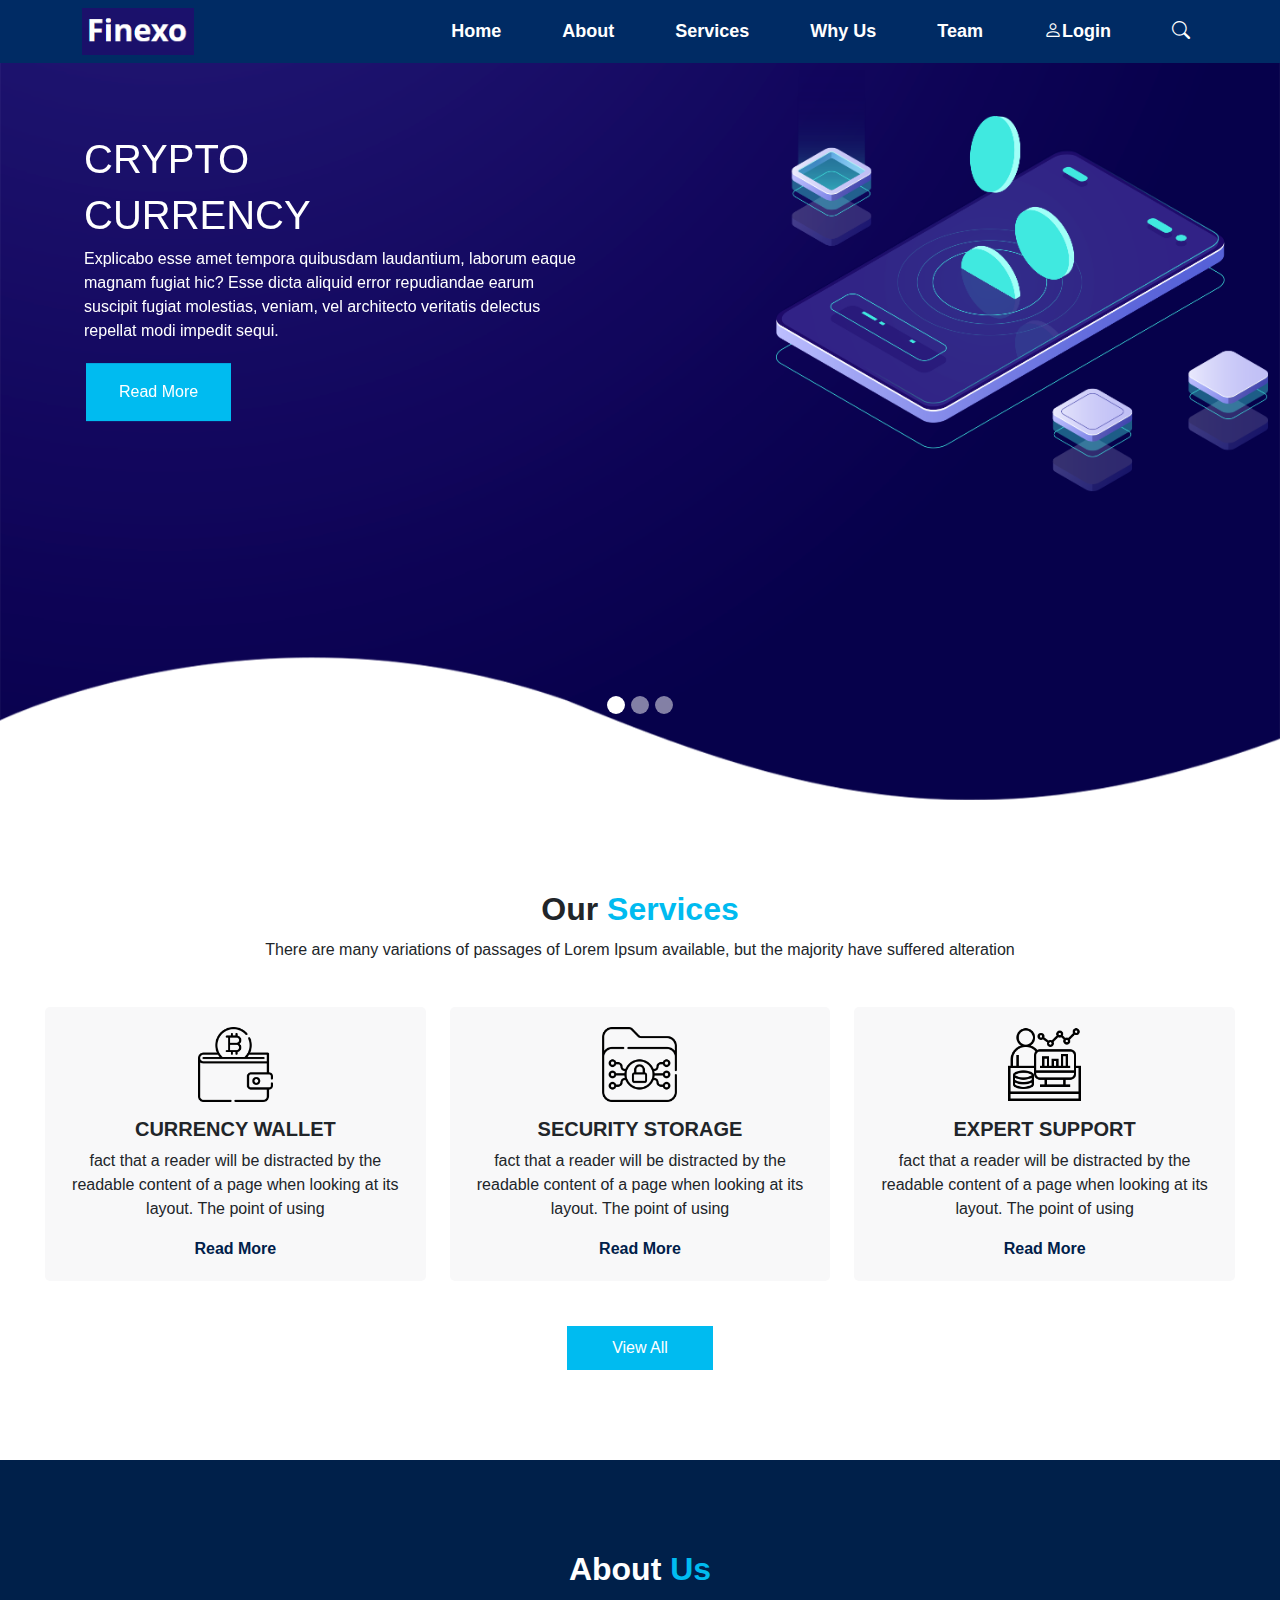
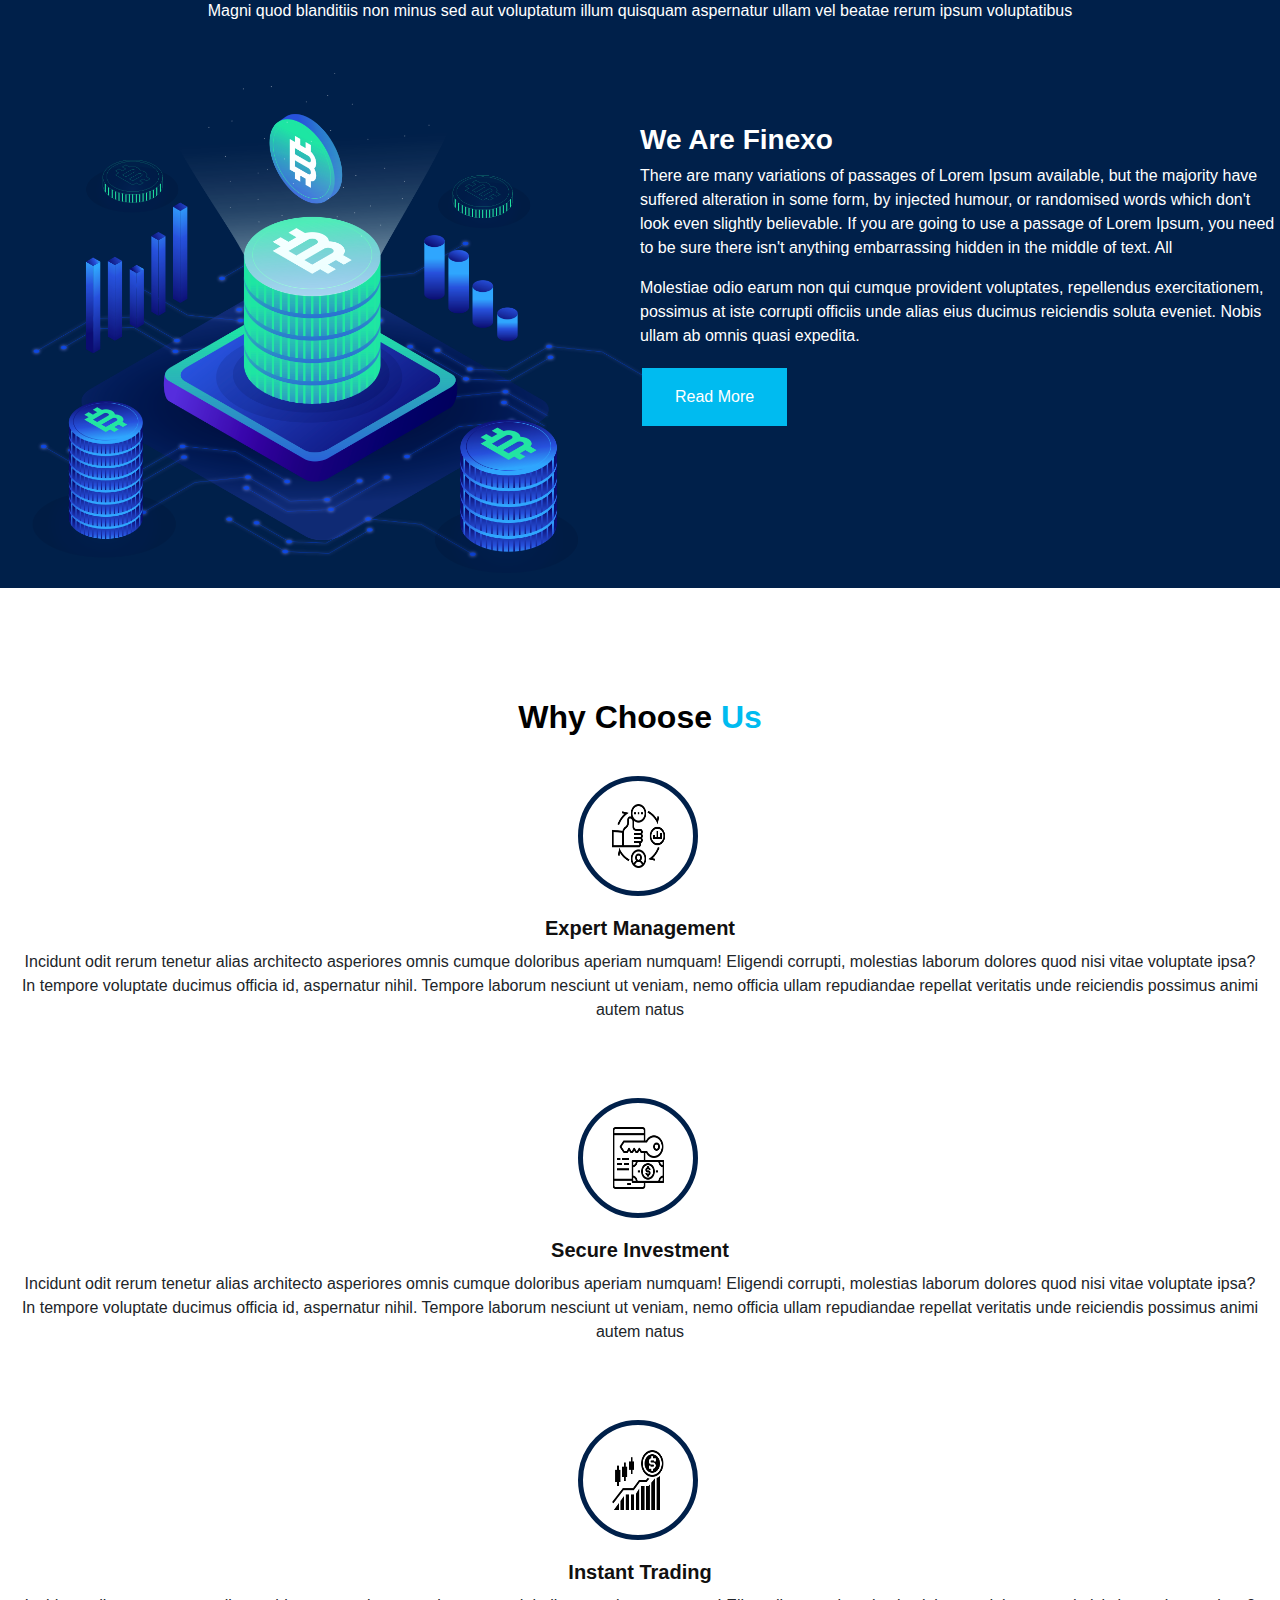
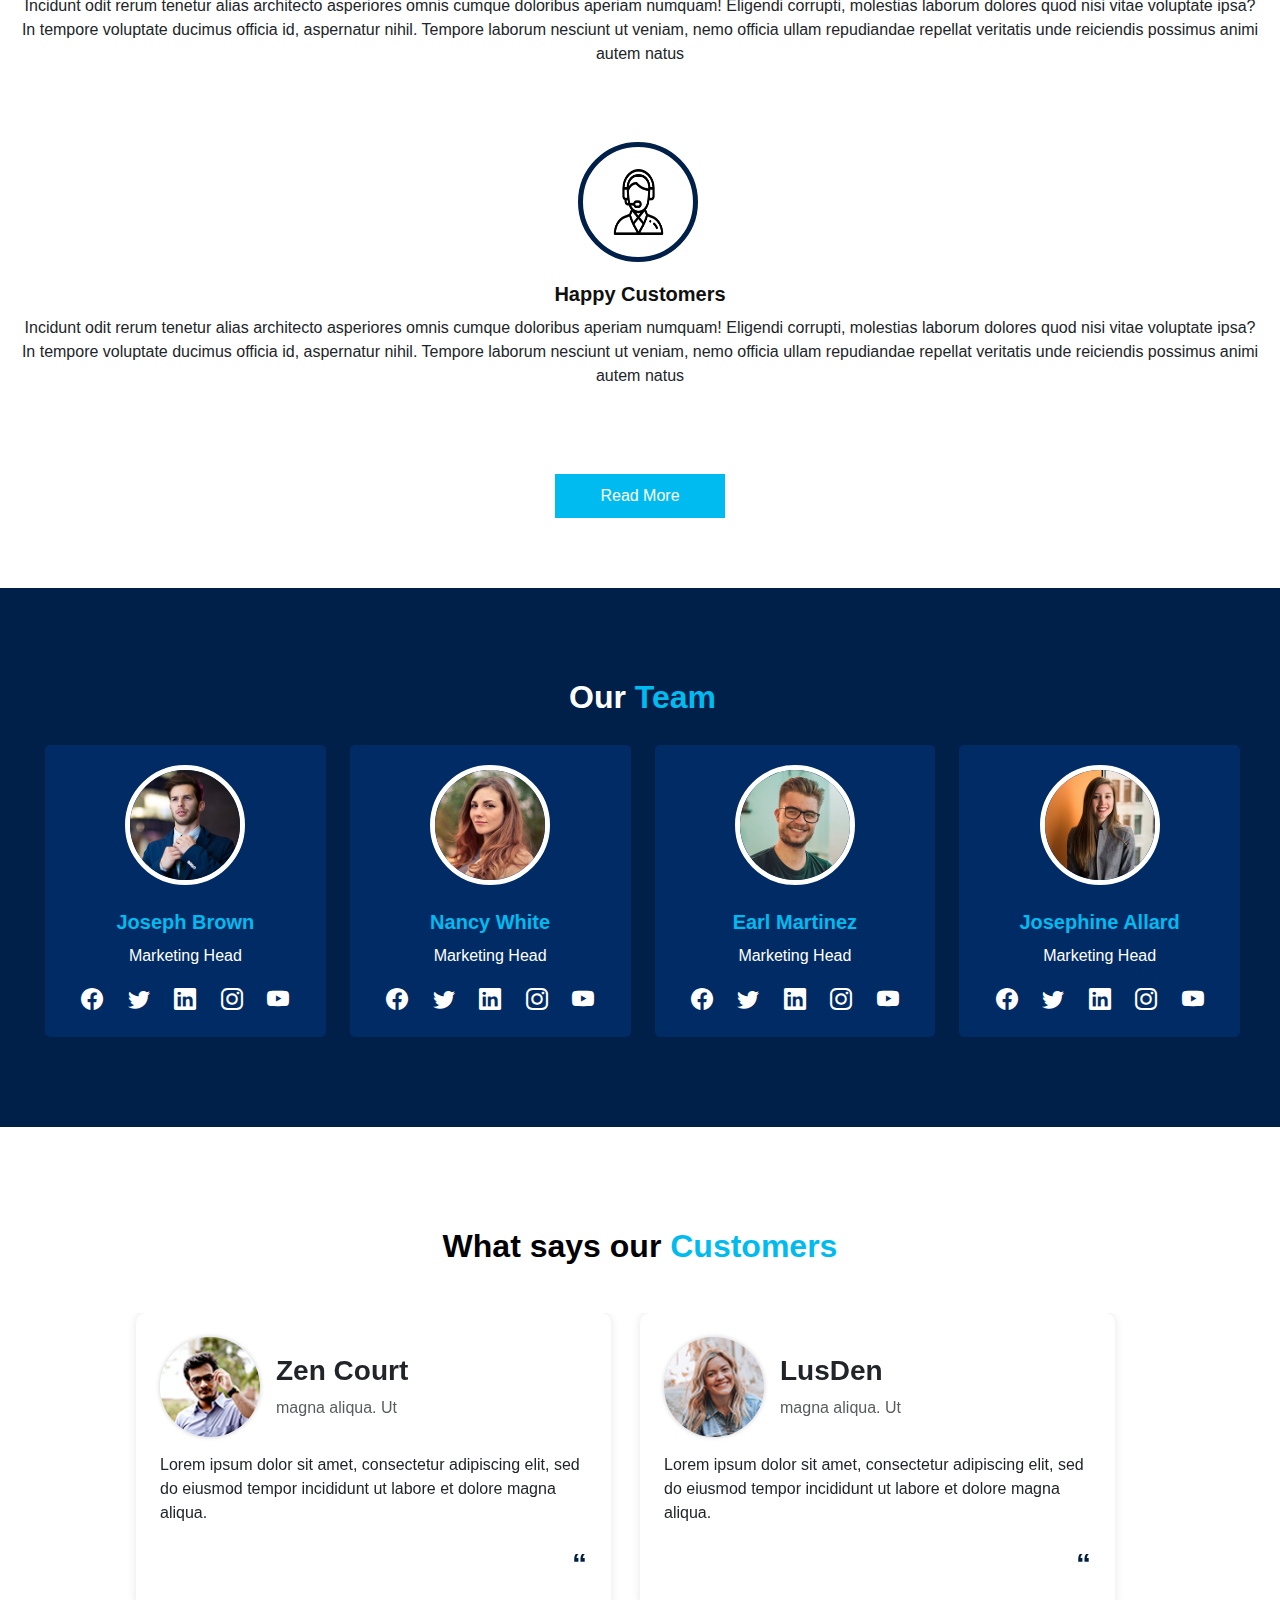
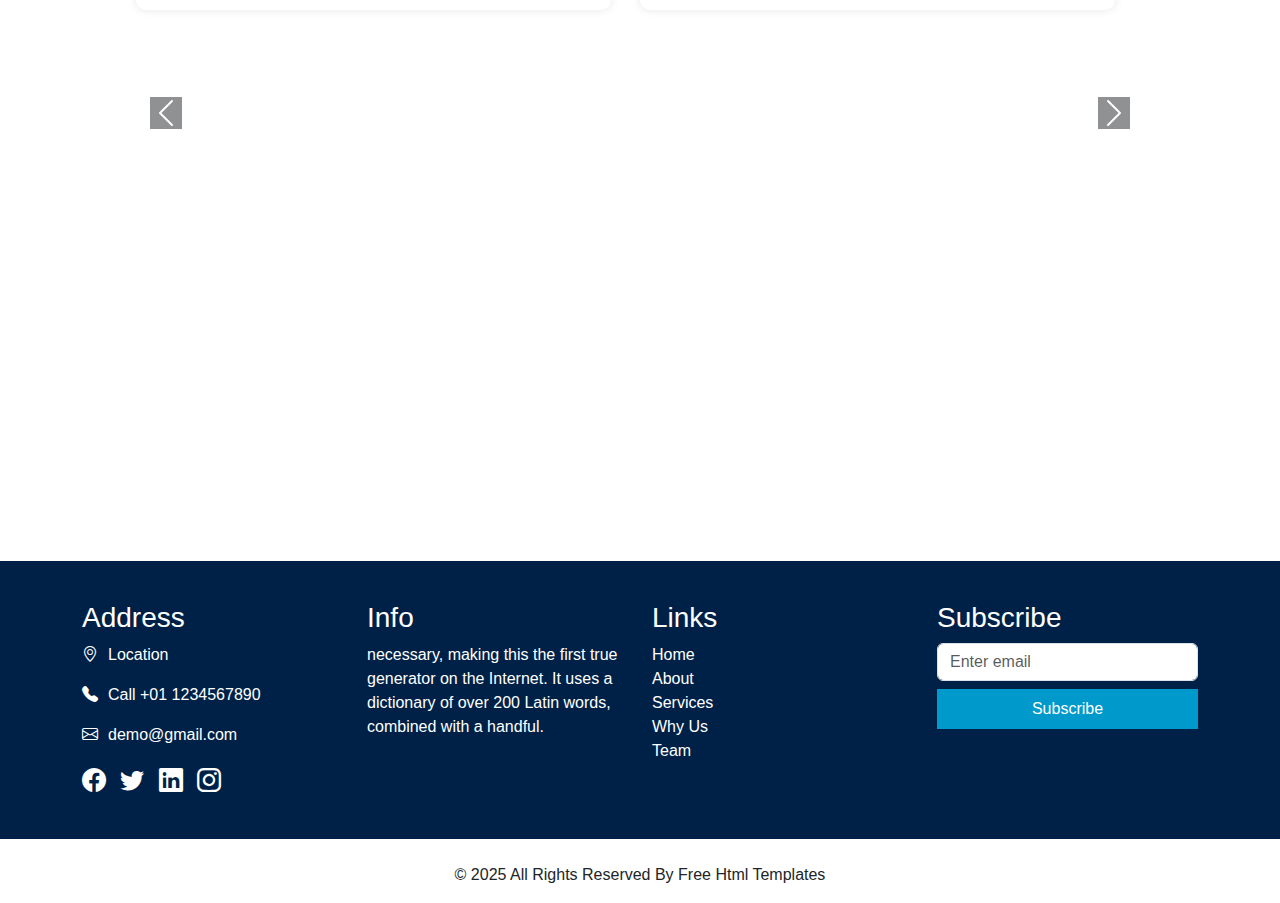
<file: index.html>
<!DOCTYPE html>
<html lang="en">

<head>
    <meta charset="UTF-8">
    <meta name="viewport" content="width=device-width, initial-scale=1.0">
    <title>Home</title>
    <link href="https://cdn.jsdelivr.net/npm/bootstrap@5.3.0-alpha1/dist/css/bootstrap.min.css" rel="stylesheet">
    <link href="https://cdn.jsdelivr.net/npm/bootstrap-icons@1.10.5/font/bootstrap-icons.css" rel="stylesheet">
    <link rel="stylesheet" href="style.css">
</head>

<body>
    <div class="header">
        <nav class="navbar navbar-expand-lg fixed-top" style="background-color:#002b64 ;">
            <div class="container">
                <img src="/image/logo1.png" alt="logo-img">
                <button class="navbar-toggler" type="button" data-bs-toggle="collapse" data-bs-target="#navbarNav">
                    <span class="navbar-toggler-icon"></span>
                </button>
                <div class="collapse navbar-collapse justify-content-end" id="navbarNav">
                    <ul class="navbar-nav">
                        <li class="nav-item"><a class="nav-link" href="/index.html">Home</a></li>
                        <li class="nav-item"><a class="nav-link" href="/about.html">About</a></li>
                        <li class="nav-item"><a class="nav-link" href="/service.html">Services</a></li>
                        <li class="nav-item"><a class="nav-link" href="why.html">Why Us</a></li>
                        <li class="nav-item"><a class="nav-link" href="team.html">Team</a></li>
                        <li class="nav-item"><a class="nav-link" href="login.html"><i class="bi bi-person"></i>Login</a>
                        </li>
                        <li class="nav-item"><a class="nav-link" href="search.html" onclick="openSearch()"><i
                                    class="bi bi-search"></i></a></li>
                    </ul>
                </div>
            </div>
        </nav>

        <div id="backgroundCarousel" class="carousel slide" data-bs-ride="carousel">
            <div class="carousel-inner">
                <div class="carousel-item active slide1">
                    <div class="carousel-content">
                        <div class="text-content">
                            <h1>CRYPTO</h1>
                            <h1>CURRENCY</h1>
                            <p>Explicabo esse amet tempora quibusdam laudantium, laborum eaque magnam fugiat hic? Esse
                                dicta aliquid error repudiandae earum suscipit fugiat molestias, veniam, vel architecto
                                veritatis delectus repellat modi impedit sequi.</p>
                            <button class="btn">Read More</button>
                        </div>
                        <div class="image-content">
                            <img src="/image/slider-img.png" alt="Foreground Image">
                        </div>
                    </div>
                </div>
                <div class="carousel-item slide2">
                    <div class="carousel-content">
                        <div class="text-content">
                            <h1>CRYPTO</h1>
                            <h1>CURRENCY</h1>
                            <p>Explicabo esse amet tempora quibusdam laudantium, laborum eaque magnam fugiat hic? Esse
                                dicta aliquid error repudiandae earum suscipit fugiat molestias, veniam, vel architecto
                                veritatis delectus repellat modi impedit sequi.</p>
                            <button class="btn">Read More</button>
                        </div>
                        <div class="image-content">
                            <img src="/image/slider-img.png" alt="Foreground Image">
                        </div>
                    </div>
                </div>
                <div class="carousel-item slide3">
                    <div class="carousel-content">
                        <div class="text-content">
                            <h1>CRYPTO</h1>
                            <h1>CURRENCY</h1>
                            <p>Explicabo esse amet tempora quibusdam laudantium, laborum eaque magnam fugiat hic? Esse
                                dicta aliquid error repudiandae earum suscipit fugiat molestias, veniam, vel architecto
                                veritatis delectus repellat modi impedit sequi.</p>
                            <button class="btn">Read More</button>
                        </div>
                        <div class="image-content">
                            <img src="/image/slider-img.png" alt="Foreground Image">
                        </div>
                    </div>
                </div>
            </div>

            <div class="carousel-indicators">
                <button type="button" data-bs-target="#carouselExampleIndicators" data-bs-slide-to="0" class="active"
                    aria-current="true" aria-label="Slide 1"></button>
                <button type="button" data-bs-target="#carouselExampleIndicators" data-bs-slide-to="1"
                    aria-label="Slide 2"></button>
                <button type="button" data-bs-target="#carouselExampleIndicators" data-bs-slide-to="2"
                    aria-label="Slide 3"></button>
            </div>
        </div>

        <div class="title">
            <h2>Our <span>Services</span></h2>
            <p>There are many variations of passages of Lorem Ipsum available, but the majority have suffered alteration
            </p>
        </div>
        <div class="title-body">
            <div class="row">
                <div class="col-md-4 ">
                    <div class="box ">
                        <div class="img-box">
                            <img src="image/s1.png" alt="">
                        </div>
                        <div class="detail-box">
                            <h5>
                                CURRENCY WALLET
                            </h5>
                            <p>
                                fact that a reader will be distracted by the readable content of a page when looking at
                                its layout.
                                The
                                point of using
                            </p>
                            <a href="">
                                Read More
                            </a>
                        </div>
                    </div>
                </div>
                <div class="col-md-4 ">
                    <div class="box ">
                        <div class="img-box">
                            <img src="image/s2.png" alt="">
                        </div>
                        <div class="detail-box">
                            <h5>
                                SECURITY STORAGE
                            </h5>
                            <p>
                                fact that a reader will be distracted by the readable content of a page when looking at
                                its layout.
                                The
                                point of using
                            </p>
                            <a href="">
                                Read More
                            </a>
                        </div>
                    </div>
                </div>
                <div class="col-md-4 ">
                    <div class="box ">
                        <div class="img-box">
                            <img src="image/s3.png" alt="">
                        </div>
                        <div class="detail-box">
                            <h5>
                                EXPERT SUPPORT
                            </h5>
                            <p>
                                fact that a reader will be distracted by the readable content of a page when looking at
                                its layout.
                                The
                                point of using
                            </p>
                            <a href="">
                                Read More
                            </a>
                        </div>
                    </div>
                </div>
            </div>
        </div>
        <div class="button">
            <button class="btn1">View All</button>
        </div>

        <div class="container1">
            <div class="title2">
                <h2>
                    About <span>Us</span>
                </h2>
                <p>
                    Magni quod blanditiis non minus sed aut voluptatum illum quisquam aspernatur ullam vel beatae rerum
                    ipsum voluptatibus
                </p>
            </div>
            <div class="row gx-0">
                <div class="col-md-6 ">
                    <div class="img-box1">
                        <img src="image/about-img.png" alt="">
                    </div>
                </div>
                <div class="col-md-6">
                    <div class="detail-box1">
                        <h3>
                            We Are Finexo
                        </h3>
                        <p>
                            There are many variations of passages of Lorem Ipsum available, but the majority have
                            suffered alteration
                            in some form, by injected humour, or randomised words which don't look even slightly
                            believable. If you
                            are going to use a passage of Lorem Ipsum, you need to be sure there isn't anything
                            embarrassing hidden in
                            the middle of text. All
                        </p>
                        <p>
                            Molestiae odio earum non qui cumque provident voluptates, repellendus exercitationem,
                            possimus at iste corrupti officiis unde alias eius ducimus reiciendis soluta eveniet. Nobis
                            ullam ab omnis quasi expedita.
                        </p>
                        <button class="btn">Read More</button>
                    </div>
                </div>
            </div>
        </div>

        <div class="container2">
            <div class="title3">
                <h2>
                    Why Choose <span>Us</span>
                </h2>
            </div>
            <div class="why_container">
                <div class="box1">
                    <div class="img-box2">
                        <img src="image/w1.png" alt="">
                    </div>
                    <div class="detail-box2">
                        <h5>
                            Expert Management
                        </h5>
                        <p>
                            Incidunt odit rerum tenetur alias architecto asperiores omnis cumque doloribus aperiam
                            numquam! Eligendi corrupti, molestias laborum dolores quod nisi vitae voluptate ipsa? In
                            tempore voluptate ducimus officia id, aspernatur nihil.
                            Tempore laborum nesciunt ut veniam, nemo officia ullam repudiandae repellat veritatis unde
                            reiciendis possimus animi autem natus
                        </p>
                    </div>
                </div>
                <div class="box1">
                    <div class="img-box2">
                        <img src="image/w2.png" alt="">
                    </div>
                    <div class="detail-box2">
                        <h5>
                            Secure Investment
                        </h5>
                        <p>
                            Incidunt odit rerum tenetur alias architecto asperiores omnis cumque doloribus aperiam
                            numquam! Eligendi corrupti, molestias laborum dolores quod nisi vitae voluptate ipsa? In
                            tempore voluptate ducimus officia id, aspernatur nihil.
                            Tempore laborum nesciunt ut veniam, nemo officia ullam repudiandae repellat veritatis unde
                            reiciendis possimus animi autem natus
                        </p>
                    </div>
                </div>
                <div class="box1">
                    <div class="img-box2">
                        <img src="image/w3.png" alt="">
                    </div>
                    <div class="detail-box2">
                        <h5>
                            Instant Trading
                        </h5>
                        <p>
                            Incidunt odit rerum tenetur alias architecto asperiores omnis cumque doloribus aperiam
                            numquam! Eligendi corrupti, molestias laborum dolores quod nisi vitae voluptate ipsa? In
                            tempore voluptate ducimus officia id, aspernatur nihil.
                            Tempore laborum nesciunt ut veniam, nemo officia ullam repudiandae repellat veritatis unde
                            reiciendis possimus animi autem natus
                        </p>
                    </div>
                </div>
                <div class="box1">
                    <div class="img-box2">
                        <img src="image/w4.png" alt="">
                    </div>
                    <div class="detail-box2">
                        <h5>
                            Happy Customers
                        </h5>
                        <p>
                            Incidunt odit rerum tenetur alias architecto asperiores omnis cumque doloribus aperiam
                            numquam! Eligendi corrupti, molestias laborum dolores quod nisi vitae voluptate ipsa? In
                            tempore voluptate ducimus officia id, aspernatur nihil.
                            Tempore laborum nesciunt ut veniam, nemo officia ullam repudiandae repellat veritatis unde
                            reiciendis possimus animi autem natus
                        </p>
                    </div>
                </div>
            </div>
            <div class="button2">
                <button class="btn1">Read More</button>
            </div>
        </div>

        <div class="container3">
            <div class="title4">
                <h2>
                    Our <span> Team</span>
                </h2>
            </div>

            <div class="team-container">
                <div class="row">
                    <div class="col-lg-3 col-sm-6">
                        <div class="box3">
                            <div class="img-box3">
                                <img src="image/team-1.jpg" class="img1" alt="">
                            </div>
                            <div class="detail-box3">
                                <h5>
                                    Joseph Brown
                                </h5>
                                <p>
                                    Marketing Head
                                </p>
                            </div>
                            <div class="social-box">
                                <a href="https://www.facebook.com/">
                                    <i class="bi bi-facebook"></i>
                                </a>
                                <a href="https://x.com/twitter?lang=en">
                                    <i class="bi bi-twitter"></i>
                                </a>
                                <a href="https://www.linkedin.com/">
                                    <i class="bi bi-linkedin"></i>
                                </a>
                                <a href="https://www.instagram.com/">
                                    <i class="bi bi-instagram"></i>
                                </a>
                                <a href="https://www.youtube.com/">
                                    <i class="bi bi-youtube"></i>
                                </a>
                            </div>
                        </div>
                    </div>
                    <div class="col-lg-3 col-sm-6">
                        <div class="box3">
                            <div class="img-box3">
                                <img src="image/team-2.jpg" class="img1" alt="">
                            </div>
                            <div class="detail-box3">
                                <h5>
                                    Nancy White
                                </h5>
                                <p>
                                    Marketing Head
                                </p>
                            </div>
                            <div class="social-box">
                                <a href="https://www.facebook.com/">
                                    <i class="bi bi-facebook"></i>
                                </a>
                                <a href="https://x.com/twitter?lang=en">
                                    <i class="bi bi-twitter"></i>
                                </a>
                                <a href="https://www.linkedin.com/">
                                    <i class="bi bi-linkedin"></i>
                                </a>
                                <a href="https://www.instagram.com/">
                                    <i class="bi bi-instagram"></i>
                                </a>
                                <a href="https://www.youtube.com/">
                                    <i class="bi bi-youtube"></i>
                                </a>
                            </div>
                        </div>
                    </div>
                    <div class="col-lg-3 col-sm-6">
                        <div class="box3">
                            <div class="img-box3">
                                <img src="image/team-3.jpg" class="img1" alt="">
                            </div>
                            <div class="detail-box3">
                                <h5>
                                    Earl Martinez
                                </h5>
                                <p>
                                    Marketing Head
                                </p>
                            </div>
                            <div class="social-box">
                                <a href="https://www.facebook.com/">
                                    <i class="bi bi-facebook"></i>
                                </a>
                                <a href="https://x.com/twitter?lang=en">
                                    <i class="bi bi-twitter"></i>
                                </a>
                                <a href="https://www.linkedin.com/">
                                    <i class="bi bi-linkedin"></i>
                                </a>
                                <a href="https://www.instagram.com/">
                                    <i class="bi bi-instagram"></i>
                                </a>
                                <a href="https://www.youtube.com/">
                                    <i class="bi bi-youtube"></i>
                                </a>
                            </div>
                        </div>
                    </div>
                    <div class="col-lg-3 col-sm-6">
                        <div class="box3">
                            <div class="img-box3">
                                <img src="image/team-4.jpg" class="img1" alt="">
                            </div>
                            <div class="detail-box3">
                                <h5>
                                    Josephine Allard
                                </h5>
                                <p>
                                    Marketing Head
                                </p>
                            </div>
                            <div class="social-box">
                                <a href="https://www.facebook.com/">
                                    <i class="bi bi-facebook"></i>
                                </a>
                                <a href="https://x.com/twitter?lang=en">
                                    <i class="bi bi-twitter"></i>
                                </a>
                                <a href="https://www.linkedin.com/">
                                    <i class="bi bi-linkedin"></i>
                                </a>
                                <a href="https://www.instagram.com/">
                                    <i class="bi bi-instagram"></i>
                                </a>
                                <a href="https://www.youtube.com/">
                                    <i class="bi bi-youtube"></i>
                                </a>
                            </div>
                        </div>
                    </div>
                </div>
            </div>
        </div>

        <div class="container4">
            <div class="title5">
                <h2>
                    What says our <span> Customers</span>
                </h2>
            </div>
            <div class="container my-5">
                <div id="testimonialCarousel" class="carousel slide" data-bs-ride="carousel">
                    <div class="carousel-inner">

                        <div class="carousel-item active">
                            <div class="row justify-content-center">
                                <div class="col-md-5 testimonial p-4">
                                    <div class="d-flex align-items-center">
                                        <img src="image/client1.jpg" alt="User 1">
                                        <div class="ms-3">
                                            <h5><b>Zen Court</b></h5>
                                            <p class="mb-0 text-muted">magna aliqua. Ut</p>
                                        </div>
                                    </div>
                                    <p class="mt-3">Lorem ipsum dolor sit amet, consectetur adipiscing elit, sed do
                                        eiusmod tempor incididunt ut labore et dolore magna aliqua.</p>
                                    <div class="text-end"><span class="quote">“</span></div>
                                </div>

                                <div class="col-md-5 testimonial p-4">
                                    <div class="d-flex align-items-center">
                                        <img src="image/client2.jpg" alt="User 2">
                                        <div class="ms-3">
                                            <h5><b>LusDen</b></h5>
                                            <p class="mb-0 text-muted">magna aliqua. Ut</p>
                                        </div>
                                    </div>
                                    <p class="mt-3">Lorem ipsum dolor sit amet, consectetur adipiscing elit, sed do
                                        eiusmod tempor incididunt ut labore et dolore magna aliqua.</p>
                                    <div class="text-end"><span class="quote">“</span></div>
                                </div>
                            </div>
                        </div>

                        <div class="carousel-item">
                            <div class="row justify-content-center">
                                <div class="col-md-5 testimonial p-4">
                                    <div class="d-flex align-items-center">
                                        <img src="image/client1.jpg" alt="User 3">
                                        <div class="ms-3">
                                            <h5><b>Sarah Smith</b></h5>
                                            <p class="mb-0 text-muted">magna aliqua. Ut</p>
                                        </div>
                                    </div>
                                    <p class="mt-3">Lorem ipsum dolor sit amet, consectetur adipiscing elit, sed do
                                        eiusmod tempor incididunt ut labore et dolore magna aliqua.</p>
                                    <div class="text-end"><span class="quote">“</span></div>
                                </div>

                                <div class="col-md-5 testimonial p-4">
                                    <div class="d-flex align-items-center">
                                        <img src="image/client2.jpg" alt="User 4">
                                        <div class="ms-3">
                                            <h5><b>John Doe</b></h5>
                                            <p class="mb-0 text-muted">magna aliqua. Ut</p>
                                        </div>
                                    </div>
                                    <p class="mt-3">Lorem ipsum dolor sit amet, consectetur adipiscing elit, sed do
                                        eiusmod tempor incididunt ut labore et dolore magna aliqua.</p>
                                    <div class="text-end"><span class="quote">“</span></div>
                                </div>
                            </div>
                        </div>
                    </div>

                    <button class="carousel-control-prev" type="button" data-bs-target="#testimonialCarousel"
                        data-bs-slide="prev">
                        <span class="carousel-control-prev-icon bg-dark rounded-circle p-3"></span>
                    </button>
                    <button class="carousel-control-next" type="button" data-bs-target="#testimonialCarousel"
                        data-bs-slide="next">
                        <span class="carousel-control-next-icon bg-dark rounded-circle p-3"></span>
                    </button>
                </div>
            </div>
        </div>

        <footer class="footer">
            <div class="container">
                <div class="row">

                    <div class="col-md-3">
                        <h5>Address</h5>
                        <p><i class="bi bi-geo-alt"></i>Location</p>
                        <p><i class="bi bi-telephone-fill"></i>Call +01 1234567890</p>
                        <p><i class="bi bi-envelope"></i>demo@gmail.com</p>
                        <div class="social-icons">
                            <a href="#"><i class="bi bi-facebook"></i></a>
                            <a href="#"><i class="bi bi-twitter"></i></a>
                            <a href="#"><i class="bi bi-linkedin"></i></a>
                            <a href="#"><i class="bi bi-instagram"></i></a>
                        </div>
                    </div>

                    <div class="col-md-3">
                        <h5>Info</h5>
                        <p>necessary, making this the first true generator on the Internet. It uses a dictionary of over
                            200 Latin words, combined with a handful.</p>
                    </div>

                    <div class="col-md-3">
                        <h5>Links</h5>
                        <ul class="list-unstyled">
                            <li><a href="/index1.html">Home</a></li>
                            <li><a href="/about.html">About</a></li>
                            <li><a href="/service.html">Services</a></li>
                            <li><a href="/why.html">Why Us</a></li>
                            <li><a href="/team.html">Team</a></li>
                        </ul>
                    </div>

                    <div class="col-md-3">
                        <h5>Subscribe</h5>
                        <input type="email" class="form-control mb-2" placeholder="Enter email">
                        <button class="subscribe-btn">Subscribe</button>
                    </div>

                </div>
            </div>
        </footer>
        <div class="text-center mt-4">
            <p>© 2025 All Rights Reserved By Free Html Templates</p>
        </div>


        <script src="https://cdn.jsdelivr.net/npm/bootstrap@5.3.0-alpha1/dist/js/bootstrap.bundle.min.js"></script>
        <link href="https://cdn.jsdelivr.net/npm/bootstrap-icons/font/bootstrap-icons.css" rel="stylesheet">
</body>

</html>
</file>
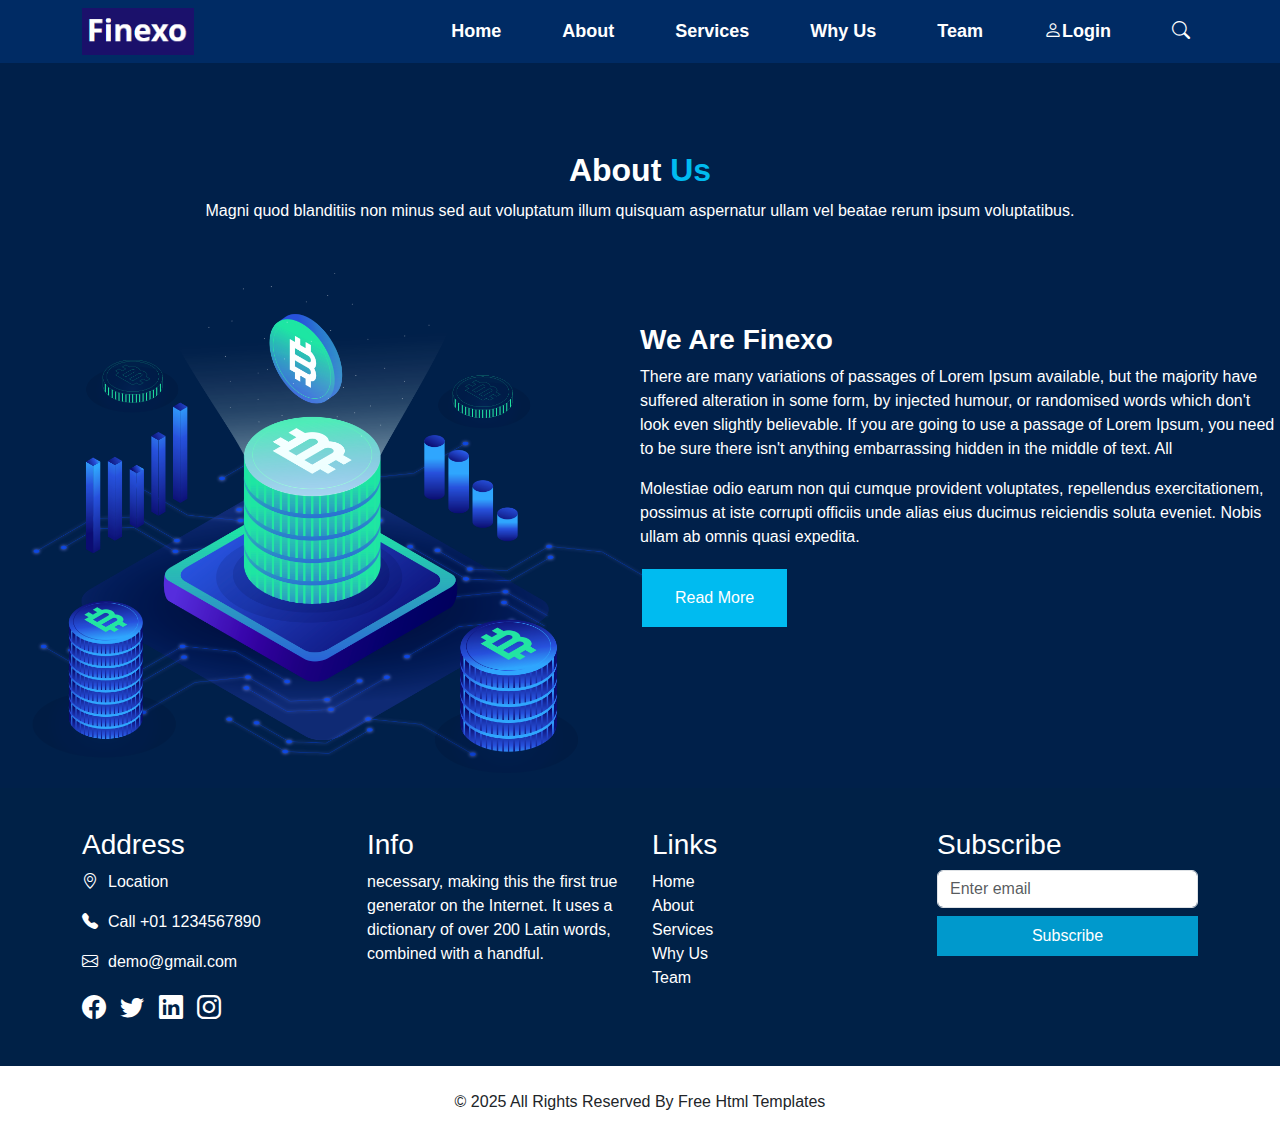
<file: about.html>
<!DOCTYPE html>
<html lang="en">

<head>
    <meta charset="UTF-8">
    <meta name="viewport" content="width=device-width, initial-scale=1.0">
    <title>about</title>
    <link href="https://cdn.jsdelivr.net/npm/bootstrap@5.3.0-alpha1/dist/css/bootstrap.min.css" rel="stylesheet">
    <link href="https://cdn.jsdelivr.net/npm/bootstrap-icons@1.10.5/font/bootstrap-icons.css" rel="stylesheet">
    <link rel="stylesheet" href="style.css">
</head>

<body>
    <div class="about">
        <nav class="navbar navbar-expand-lg" style="background-color:#002b64 ;">
            <div class="container">
                <img src="/image/logo1.png" alt="logo-img">
                <button class="navbar-toggler" type="button" data-bs-toggle="collapse" data-bs-target="#navbarNav">
                    <span class="navbar-toggler-icon"></span>
                </button>
                <div class="collapse navbar-collapse justify-content-end" id="navbarNav">
                    <ul class="navbar-nav">
                        <li class="nav-item"><a class="nav-link" href="/index.html">Home</a></li>
                        <li class="nav-item"><a class="nav-link" href="/about.html">About</a></li>
                        <li class="nav-item"><a class="nav-link" href="/service.html">Services</a></li>
                        <li class="nav-item"><a class="nav-link" href="why.html">Why Us</a></li>
                        <li class="nav-item"><a class="nav-link" href="team.html">Team</a></li>
                        <li class="nav-item"><a class="nav-link" href="login.html"><i class="bi bi-person"></i>Login</a>
                        </li>
                        <li class="nav-item"><a class="nav-link" href="search.html"><i class="bi bi-search"></i></a>
                        </li>
                    </ul>
                </div>
            </div>
        </nav>
    </div>
    <div class="container1">
        <div class="title2" style="margin-top: 61px;">
            <h2>
                About <span>Us</span>
            </h2>
            <p>
                Magni quod blanditiis non minus sed aut voluptatum illum quisquam aspernatur ullam vel beatae rerum
                ipsum voluptatibus.
            </p>
        </div>
        <div class="row gx-0">
            <div class="col-md-6 ">
                <div class="img-box1">
                    <img src="image/about-img.png" alt="">
                </div>
            </div>
            <div class="col-md-6">
                <div class="detail-box1">
                    <h3>
                        We Are Finexo
                    </h3>
                    <p>
                        There are many variations of passages of Lorem Ipsum available, but the majority have
                        suffered alteration
                        in some form, by injected humour, or randomised words which don't look even slightly
                        believable. If you
                        are going to use a passage of Lorem Ipsum, you need to be sure there isn't anything
                        embarrassing hidden in
                        the middle of text. All
                    </p>
                    <p>
                        Molestiae odio earum non qui cumque provident voluptates, repellendus exercitationem,
                        possimus at iste corrupti officiis unde alias eius ducimus reiciendis soluta eveniet. Nobis
                        ullam ab omnis quasi expedita.
                    </p>
                    <button class="btn">Read More</button>
                </div>
            </div>
        </div>
    </div>

    <footer class="footer">
        <div class="container">
            <div class="row">

                <div class="col-md-3">
                    <h5>Address</h5>
                    <p><i class="bi bi-geo-alt"></i>Location</p>
                    <p><i class="bi bi-telephone-fill"></i>Call +01 1234567890</p>
                    <p><i class="bi bi-envelope"></i>demo@gmail.com</p>
                    <div class="social-icons">
                        <a href="#"><i class="bi bi-facebook"></i></a>
                        <a href="#"><i class="bi bi-twitter"></i></a>
                        <a href="#"><i class="bi bi-linkedin"></i></a>
                        <a href="#"><i class="bi bi-instagram"></i></a>
                    </div>
                </div>

                <div class="col-md-3">
                    <h5>Info</h5>
                    <p>necessary, making this the first true generator on the Internet. It uses a dictionary of over
                        200 Latin words, combined with a handful.</p>
                </div>

                <div class="col-md-3">
                    <h5>Links</h5>
                    <ul class="list-unstyled">
                        <li><a href="/index1.html">Home</a></li>
                        <li><a href="/about.html">About</a></li>
                        <li><a href="/service.html">Services</a></li>
                        <li><a href="/why.html">Why Us</a></li>
                        <li><a href="/team.html">Team</a></li>
                    </ul>
                </div>

                <div class="col-md-3">
                    <h5>Subscribe</h5>
                    <input type="email" class="form-control mb-2" placeholder="Enter email">
                    <button class="subscribe-btn">Subscribe</button>
                </div>
            </div>

        </div>
    </footer>
    <div class="text-center mt-4">
        <p>© 2025 All Rights Reserved By Free Html Templates</p>
    </div>

    <script src="https://cdn.jsdelivr.net/npm/bootstrap@5.3.0-alpha1/dist/js/bootstrap.bundle.min.js"></script>
    <link href="https://cdn.jsdelivr.net/npm/bootstrap-icons/font/bootstrap-icons.css" rel="stylesheet">
</body>

</html>
</file>
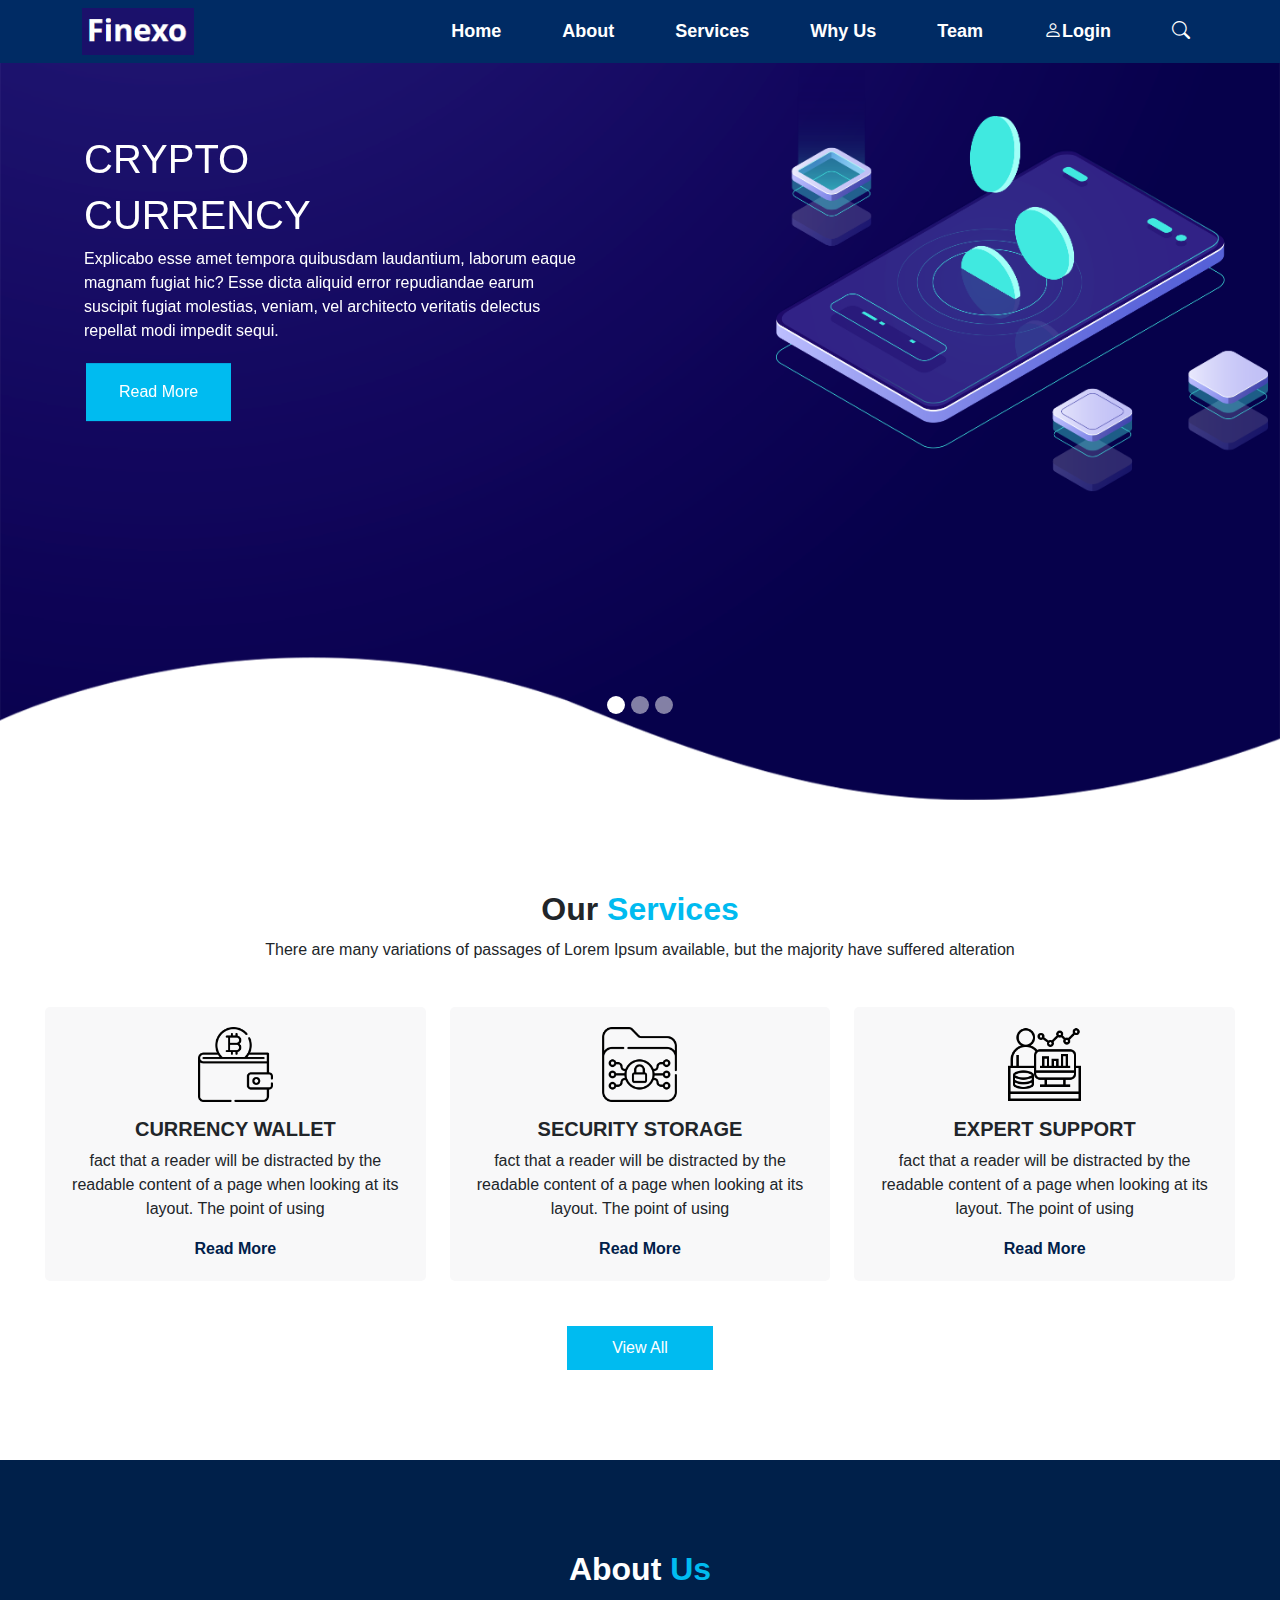
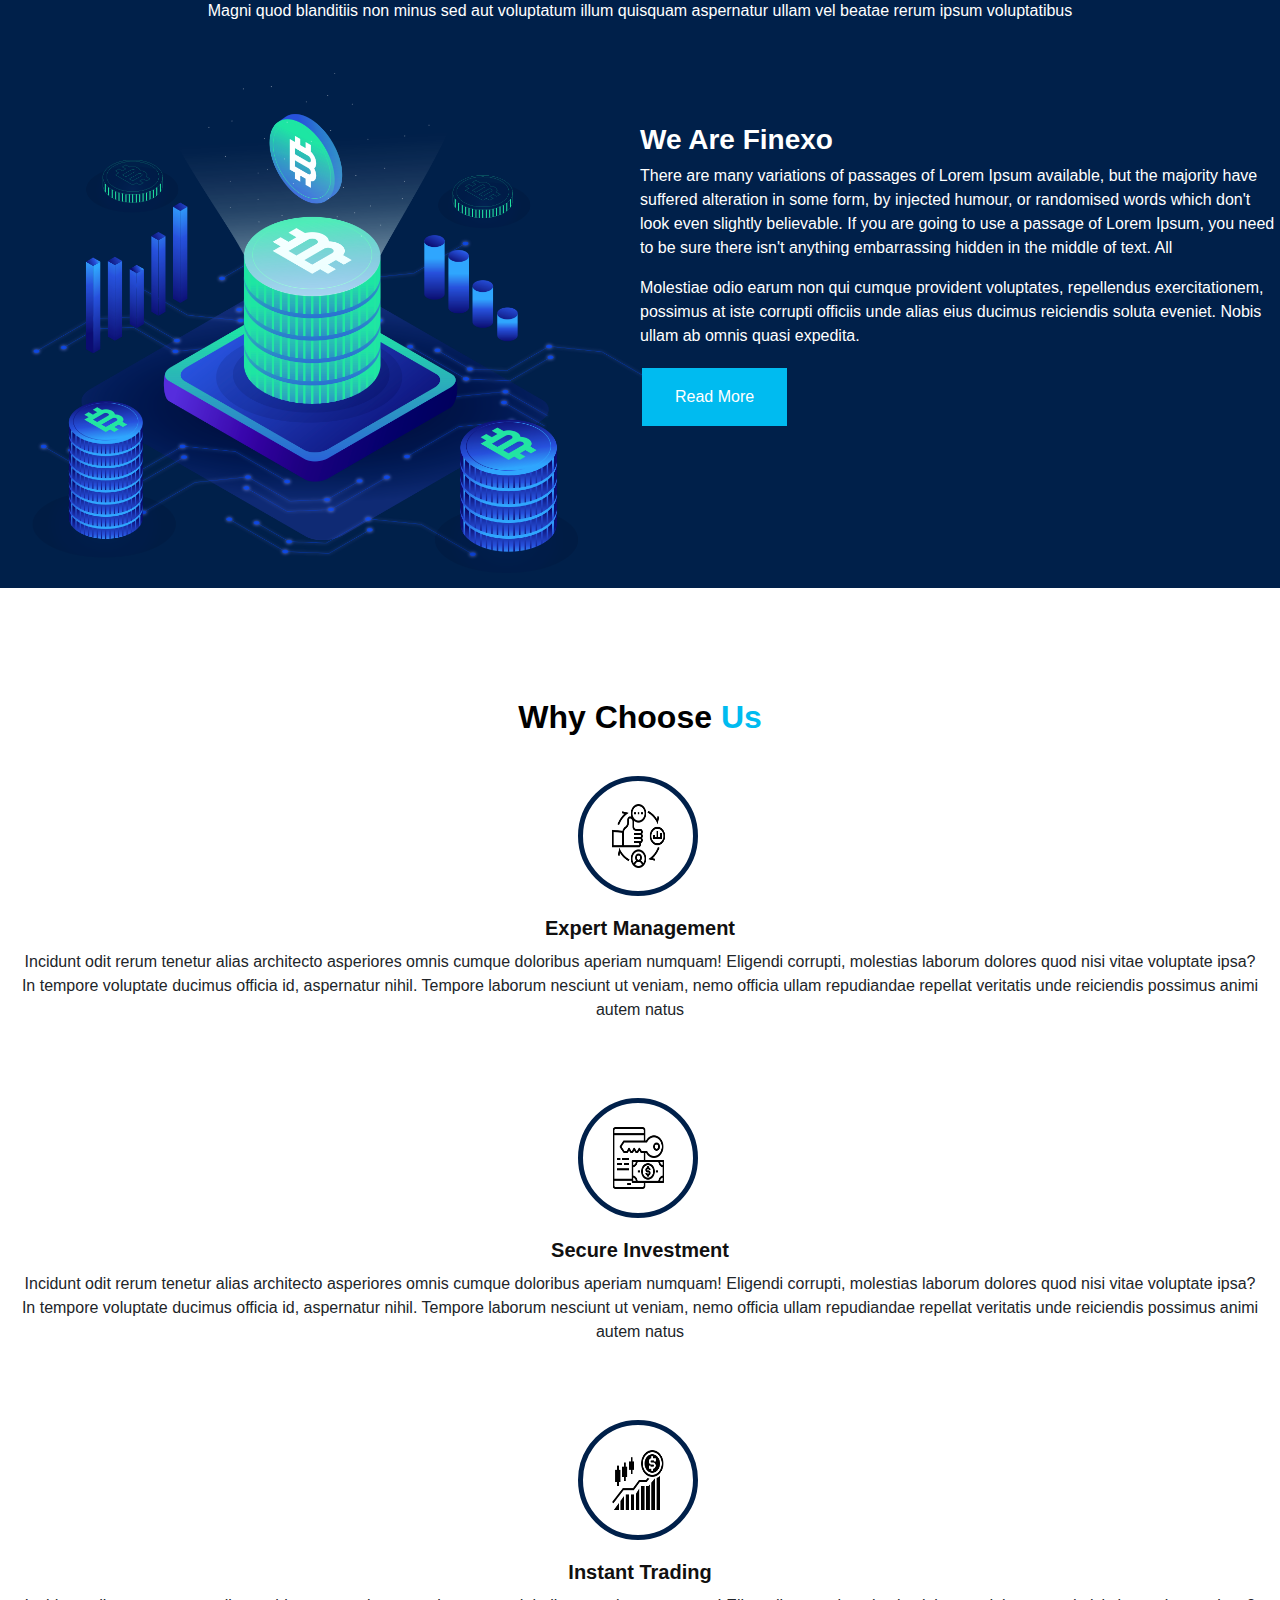
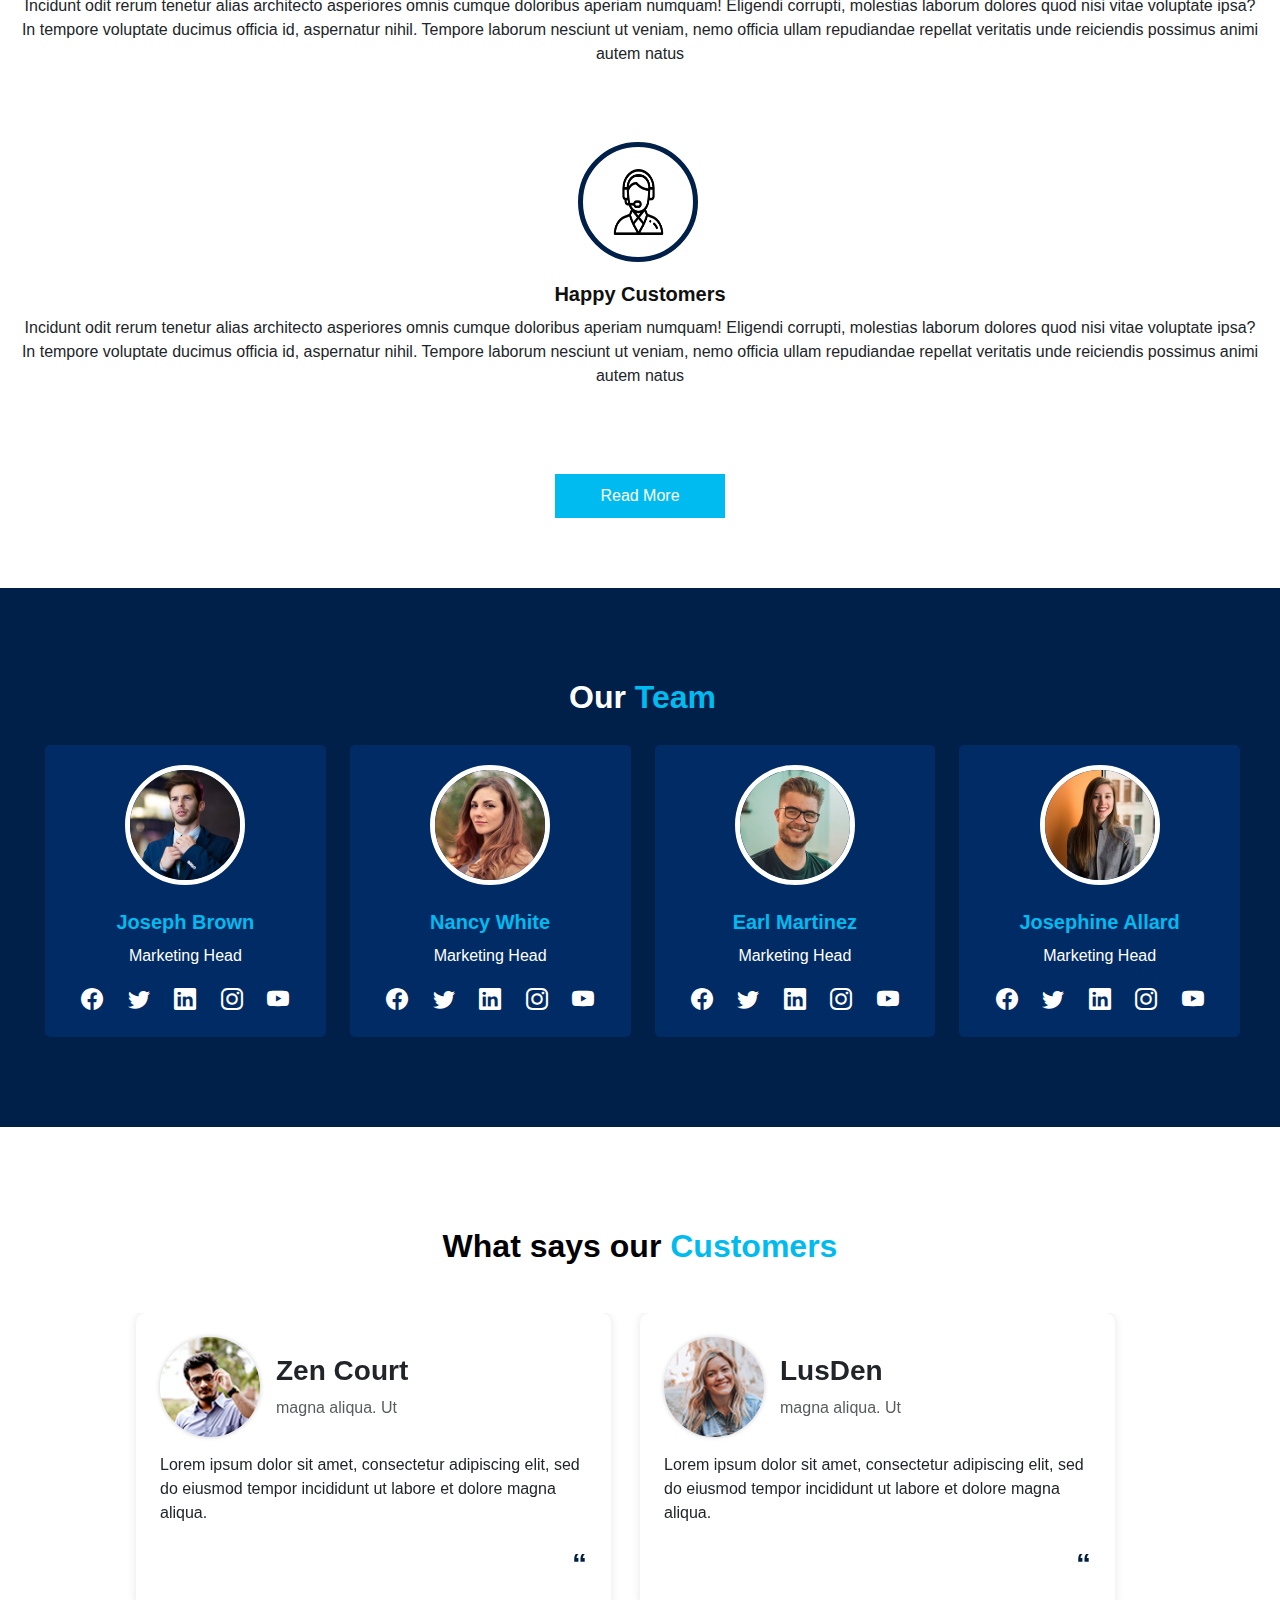
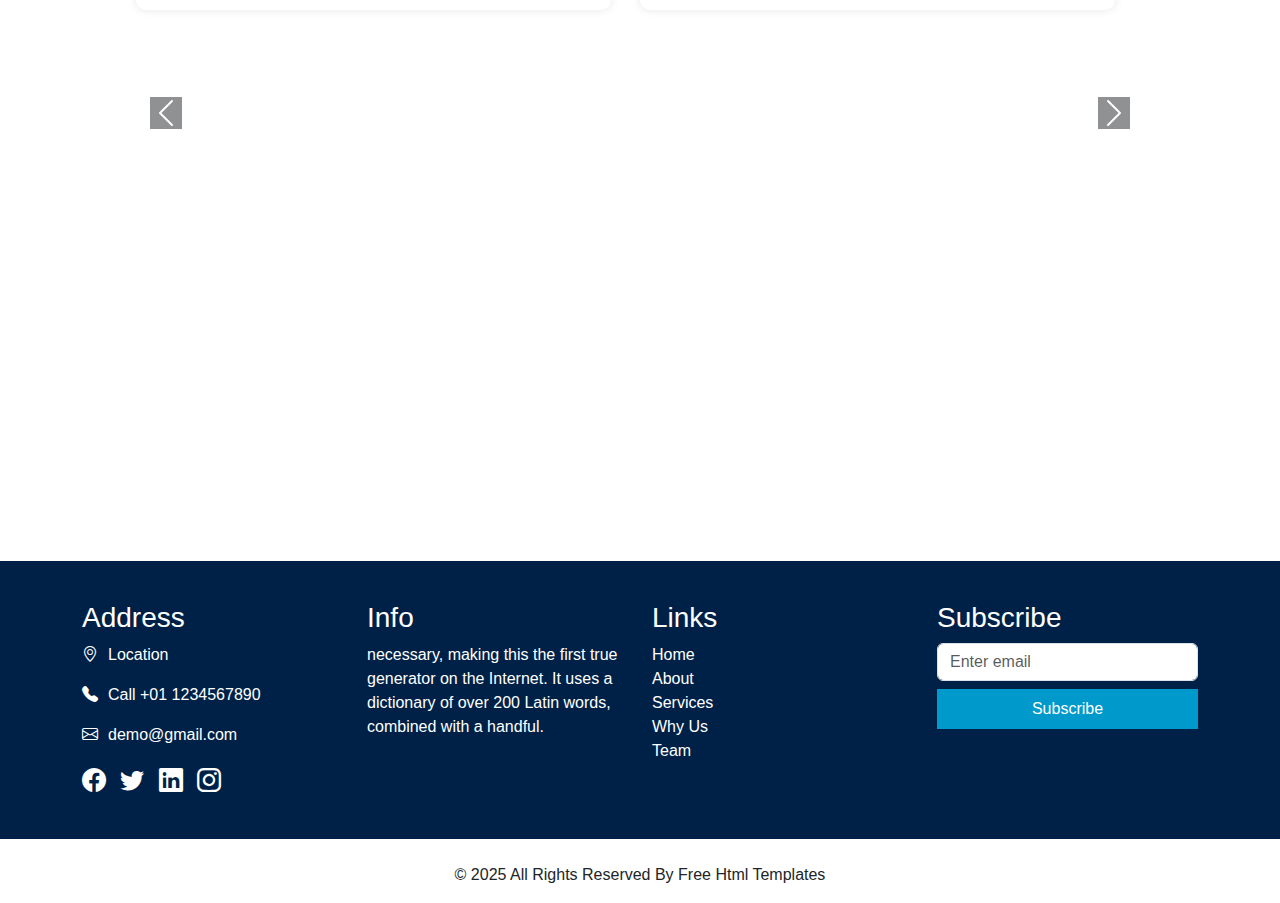
<file: index1.html>
<!DOCTYPE html>
<html lang="en">

<head>
    <meta charset="UTF-8">
    <meta name="viewport" content="width=device-width, initial-scale=1.0">
    <title>Home</title>
    <link href="https://cdn.jsdelivr.net/npm/bootstrap@5.3.0-alpha1/dist/css/bootstrap.min.css" rel="stylesheet">
    <link href="https://cdn.jsdelivr.net/npm/bootstrap-icons@1.10.5/font/bootstrap-icons.css" rel="stylesheet">
    <link rel="stylesheet" href="style.css">
</head>

<body>
    <div class="header">
        <nav class="navbar navbar-expand-lg fixed-top" style="background-color:#002b64 ;">
            <div class="container">
                <img src="/image/logo1.png" alt="logo-img">
                <button class="navbar-toggler" type="button" data-bs-toggle="collapse" data-bs-target="#navbarNav">
                    <span class="navbar-toggler-icon"></span>
                </button>
                <div class="collapse navbar-collapse justify-content-end" id="navbarNav">
                    <ul class="navbar-nav">
                        <li class="nav-item"><a class="nav-link" href="/index1.html">Home</a></li>
                        <li class="nav-item"><a class="nav-link" href="/about.html">About</a></li>
                        <li class="nav-item"><a class="nav-link" href="/service.html">Services</a></li>
                        <li class="nav-item"><a class="nav-link" href="why.html">Why Us</a></li>
                        <li class="nav-item"><a class="nav-link" href="team.html">Team</a></li>
                        <li class="nav-item"><a class="nav-link" href="login.html"><i class="bi bi-person"></i>Login</a>
                        </li>
                        <li class="nav-item"><a class="nav-link" href="search.html" onclick="openSearch()"><i
                                    class="bi bi-search"></i></a></li>
                    </ul>
                </div>
            </div>
        </nav>

        <div id="backgroundCarousel" class="carousel slide" data-bs-ride="carousel">
            <div class="carousel-inner">
                <div class="carousel-item active slide1">
                    <div class="carousel-content">
                        <div class="text-content">
                            <h1>CRYPTO</h1>
                            <h1>CURRENCY</h1>
                            <p>Explicabo esse amet tempora quibusdam laudantium, laborum eaque magnam fugiat hic? Esse
                                dicta aliquid error repudiandae earum suscipit fugiat molestias, veniam, vel architecto
                                veritatis delectus repellat modi impedit sequi.</p>
                            <button class="btn">Read More</button>
                        </div>
                        <div class="image-content">
                            <img src="/image/slider-img.png" alt="Foreground Image">
                        </div>
                    </div>
                </div>
                <div class="carousel-item slide2">
                    <div class="carousel-content">
                        <div class="text-content">
                            <h1>CRYPTO</h1>
                            <h1>CURRENCY</h1>
                            <p>Explicabo esse amet tempora quibusdam laudantium, laborum eaque magnam fugiat hic? Esse
                                dicta aliquid error repudiandae earum suscipit fugiat molestias, veniam, vel architecto
                                veritatis delectus repellat modi impedit sequi.</p>
                            <button class="btn">Read More</button>
                        </div>
                        <div class="image-content">
                            <img src="/image/slider-img.png" alt="Foreground Image">
                        </div>
                    </div>
                </div>
                <div class="carousel-item slide3">
                    <div class="carousel-content">
                        <div class="text-content">
                            <h1>CRYPTO</h1>
                            <h1>CURRENCY</h1>
                            <p>Explicabo esse amet tempora quibusdam laudantium, laborum eaque magnam fugiat hic? Esse
                                dicta aliquid error repudiandae earum suscipit fugiat molestias, veniam, vel architecto
                                veritatis delectus repellat modi impedit sequi.</p>
                            <button class="btn">Read More</button>
                        </div>
                        <div class="image-content">
                            <img src="/image/slider-img.png" alt="Foreground Image">
                        </div>
                    </div>
                </div>
            </div>

            <div class="carousel-indicators">
                <button type="button" data-bs-target="#carouselExampleIndicators" data-bs-slide-to="0" class="active"
                    aria-current="true" aria-label="Slide 1"></button>
                <button type="button" data-bs-target="#carouselExampleIndicators" data-bs-slide-to="1"
                    aria-label="Slide 2"></button>
                <button type="button" data-bs-target="#carouselExampleIndicators" data-bs-slide-to="2"
                    aria-label="Slide 3"></button>
            </div>
        </div>

        <div class="title">
            <h2>Our <span>Services</span></h2>
            <p>There are many variations of passages of Lorem Ipsum available, but the majority have suffered alteration
            </p>
        </div>
        <div class="title-body">
            <div class="row">
                <div class="col-md-4 ">
                    <div class="box ">
                        <div class="img-box">
                            <img src="image/s1.png" alt="">
                        </div>
                        <div class="detail-box">
                            <h5>
                                CURRENCY WALLET
                            </h5>
                            <p>
                                fact that a reader will be distracted by the readable content of a page when looking at
                                its layout.
                                The
                                point of using
                            </p>
                            <a href="">
                                Read More
                            </a>
                        </div>
                    </div>
                </div>
                <div class="col-md-4 ">
                    <div class="box ">
                        <div class="img-box">
                            <img src="image/s2.png" alt="">
                        </div>
                        <div class="detail-box">
                            <h5>
                                SECURITY STORAGE
                            </h5>
                            <p>
                                fact that a reader will be distracted by the readable content of a page when looking at
                                its layout.
                                The
                                point of using
                            </p>
                            <a href="">
                                Read More
                            </a>
                        </div>
                    </div>
                </div>
                <div class="col-md-4 ">
                    <div class="box ">
                        <div class="img-box">
                            <img src="image/s3.png" alt="">
                        </div>
                        <div class="detail-box">
                            <h5>
                                EXPERT SUPPORT
                            </h5>
                            <p>
                                fact that a reader will be distracted by the readable content of a page when looking at
                                its layout.
                                The
                                point of using
                            </p>
                            <a href="">
                                Read More
                            </a>
                        </div>
                    </div>
                </div>
            </div>
        </div>
        <div class="button">
            <button class="btn1">View All</button>
        </div>

        <div class="container1">
            <div class="title2">
                <h2>
                    About <span>Us</span>
                </h2>
                <p>
                    Magni quod blanditiis non minus sed aut voluptatum illum quisquam aspernatur ullam vel beatae rerum
                    ipsum voluptatibus
                </p>
            </div>
            <div class="row gx-0">
                <div class="col-md-6 ">
                    <div class="img-box1">
                        <img src="image/about-img.png" alt="">
                    </div>
                </div>
                <div class="col-md-6">
                    <div class="detail-box1">
                        <h3>
                            We Are Finexo
                        </h3>
                        <p>
                            There are many variations of passages of Lorem Ipsum available, but the majority have
                            suffered alteration
                            in some form, by injected humour, or randomised words which don't look even slightly
                            believable. If you
                            are going to use a passage of Lorem Ipsum, you need to be sure there isn't anything
                            embarrassing hidden in
                            the middle of text. All
                        </p>
                        <p>
                            Molestiae odio earum non qui cumque provident voluptates, repellendus exercitationem,
                            possimus at iste corrupti officiis unde alias eius ducimus reiciendis soluta eveniet. Nobis
                            ullam ab omnis quasi expedita.
                        </p>
                        <button class="btn">Read More</button>
                    </div>
                </div>
            </div>
        </div>

        <div class="container2">
            <div class="title3">
                <h2>
                    Why Choose <span>Us</span>
                </h2>
            </div>
            <div class="why_container">
                <div class="box1">
                    <div class="img-box2">
                        <img src="image/w1.png" alt="">
                    </div>
                    <div class="detail-box2">
                        <h5>
                            Expert Management
                        </h5>
                        <p>
                            Incidunt odit rerum tenetur alias architecto asperiores omnis cumque doloribus aperiam
                            numquam! Eligendi corrupti, molestias laborum dolores quod nisi vitae voluptate ipsa? In
                            tempore voluptate ducimus officia id, aspernatur nihil.
                            Tempore laborum nesciunt ut veniam, nemo officia ullam repudiandae repellat veritatis unde
                            reiciendis possimus animi autem natus
                        </p>
                    </div>
                </div>
                <div class="box1">
                    <div class="img-box2">
                        <img src="image/w2.png" alt="">
                    </div>
                    <div class="detail-box2">
                        <h5>
                            Secure Investment
                        </h5>
                        <p>
                            Incidunt odit rerum tenetur alias architecto asperiores omnis cumque doloribus aperiam
                            numquam! Eligendi corrupti, molestias laborum dolores quod nisi vitae voluptate ipsa? In
                            tempore voluptate ducimus officia id, aspernatur nihil.
                            Tempore laborum nesciunt ut veniam, nemo officia ullam repudiandae repellat veritatis unde
                            reiciendis possimus animi autem natus
                        </p>
                    </div>
                </div>
                <div class="box1">
                    <div class="img-box2">
                        <img src="image/w3.png" alt="">
                    </div>
                    <div class="detail-box2">
                        <h5>
                            Instant Trading
                        </h5>
                        <p>
                            Incidunt odit rerum tenetur alias architecto asperiores omnis cumque doloribus aperiam
                            numquam! Eligendi corrupti, molestias laborum dolores quod nisi vitae voluptate ipsa? In
                            tempore voluptate ducimus officia id, aspernatur nihil.
                            Tempore laborum nesciunt ut veniam, nemo officia ullam repudiandae repellat veritatis unde
                            reiciendis possimus animi autem natus
                        </p>
                    </div>
                </div>
                <div class="box1">
                    <div class="img-box2">
                        <img src="image/w4.png" alt="">
                    </div>
                    <div class="detail-box2">
                        <h5>
                            Happy Customers
                        </h5>
                        <p>
                            Incidunt odit rerum tenetur alias architecto asperiores omnis cumque doloribus aperiam
                            numquam! Eligendi corrupti, molestias laborum dolores quod nisi vitae voluptate ipsa? In
                            tempore voluptate ducimus officia id, aspernatur nihil.
                            Tempore laborum nesciunt ut veniam, nemo officia ullam repudiandae repellat veritatis unde
                            reiciendis possimus animi autem natus
                        </p>
                    </div>
                </div>
            </div>
            <div class="button2">
                <button class="btn1">Read More</button>
            </div>
        </div>

        <div class="container3">
            <div class="title4">
                <h2>
                    Our <span> Team</span>
                </h2>
            </div>

            <div class="team-container">
                <div class="row">
                    <div class="col-lg-3 col-sm-6">
                        <div class="box3">
                            <div class="img-box3">
                                <img src="image/team-1.jpg" class="img1" alt="">
                            </div>
                            <div class="detail-box3">
                                <h5>
                                    Joseph Brown
                                </h5>
                                <p>
                                    Marketing Head
                                </p>
                            </div>
                            <div class="social-box">
                                <a href="https://www.facebook.com/">
                                    <i class="bi bi-facebook"></i>
                                </a>
                                <a href="https://x.com/twitter?lang=en">
                                    <i class="bi bi-twitter"></i>
                                </a>
                                <a href="https://www.linkedin.com/">
                                    <i class="bi bi-linkedin"></i>
                                </a>
                                <a href="https://www.instagram.com/">
                                    <i class="bi bi-instagram"></i>
                                </a>
                                <a href="https://www.youtube.com/">
                                    <i class="bi bi-youtube"></i>
                                </a>
                            </div>
                        </div>
                    </div>
                    <div class="col-lg-3 col-sm-6">
                        <div class="box3">
                            <div class="img-box3">
                                <img src="image/team-2.jpg" class="img1" alt="">
                            </div>
                            <div class="detail-box3">
                                <h5>
                                    Nancy White
                                </h5>
                                <p>
                                    Marketing Head
                                </p>
                            </div>
                            <div class="social-box">
                                <a href="https://www.facebook.com/">
                                    <i class="bi bi-facebook"></i>
                                </a>
                                <a href="https://x.com/twitter?lang=en">
                                    <i class="bi bi-twitter"></i>
                                </a>
                                <a href="https://www.linkedin.com/">
                                    <i class="bi bi-linkedin"></i>
                                </a>
                                <a href="https://www.instagram.com/">
                                    <i class="bi bi-instagram"></i>
                                </a>
                                <a href="https://www.youtube.com/">
                                    <i class="bi bi-youtube"></i>
                                </a>
                            </div>
                        </div>
                    </div>
                    <div class="col-lg-3 col-sm-6">
                        <div class="box3">
                            <div class="img-box3">
                                <img src="image/team-3.jpg" class="img1" alt="">
                            </div>
                            <div class="detail-box3">
                                <h5>
                                    Earl Martinez
                                </h5>
                                <p>
                                    Marketing Head
                                </p>
                            </div>
                            <div class="social-box">
                                <a href="https://www.facebook.com/">
                                    <i class="bi bi-facebook"></i>
                                </a>
                                <a href="https://x.com/twitter?lang=en">
                                    <i class="bi bi-twitter"></i>
                                </a>
                                <a href="https://www.linkedin.com/">
                                    <i class="bi bi-linkedin"></i>
                                </a>
                                <a href="https://www.instagram.com/">
                                    <i class="bi bi-instagram"></i>
                                </a>
                                <a href="https://www.youtube.com/">
                                    <i class="bi bi-youtube"></i>
                                </a>
                            </div>
                        </div>
                    </div>
                    <div class="col-lg-3 col-sm-6">
                        <div class="box3">
                            <div class="img-box3">
                                <img src="image/team-4.jpg" class="img1" alt="">
                            </div>
                            <div class="detail-box3">
                                <h5>
                                    Josephine Allard
                                </h5>
                                <p>
                                    Marketing Head
                                </p>
                            </div>
                            <div class="social-box">
                                <a href="https://www.facebook.com/">
                                    <i class="bi bi-facebook"></i>
                                </a>
                                <a href="https://x.com/twitter?lang=en">
                                    <i class="bi bi-twitter"></i>
                                </a>
                                <a href="https://www.linkedin.com/">
                                    <i class="bi bi-linkedin"></i>
                                </a>
                                <a href="https://www.instagram.com/">
                                    <i class="bi bi-instagram"></i>
                                </a>
                                <a href="https://www.youtube.com/">
                                    <i class="bi bi-youtube"></i>
                                </a>
                            </div>
                        </div>
                    </div>
                </div>
            </div>
        </div>

        <div class="container4">
            <div class="title5">
                <h2>
                    What says our <span> Customers</span>
                </h2>
            </div>
            <div class="container my-5">
                <div id="testimonialCarousel" class="carousel slide" data-bs-ride="carousel">
                    <div class="carousel-inner">

                        <div class="carousel-item active">
                            <div class="row justify-content-center">
                                <div class="col-md-5 testimonial p-4">
                                    <div class="d-flex align-items-center">
                                        <img src="image/client1.jpg" alt="User 1">
                                        <div class="ms-3">
                                            <h5><b>Zen Court</b></h5>
                                            <p class="mb-0 text-muted">magna aliqua. Ut</p>
                                        </div>
                                    </div>
                                    <p class="mt-3">Lorem ipsum dolor sit amet, consectetur adipiscing elit, sed do
                                        eiusmod tempor incididunt ut labore et dolore magna aliqua.</p>
                                    <div class="text-end"><span class="quote">“</span></div>
                                </div>

                                <div class="col-md-5 testimonial p-4">
                                    <div class="d-flex align-items-center">
                                        <img src="image/client2.jpg" alt="User 2">
                                        <div class="ms-3">
                                            <h5><b>LusDen</b></h5>
                                            <p class="mb-0 text-muted">magna aliqua. Ut</p>
                                        </div>
                                    </div>
                                    <p class="mt-3">Lorem ipsum dolor sit amet, consectetur adipiscing elit, sed do
                                        eiusmod tempor incididunt ut labore et dolore magna aliqua.</p>
                                    <div class="text-end"><span class="quote">“</span></div>
                                </div>
                            </div>
                        </div>

                        <div class="carousel-item">
                            <div class="row justify-content-center">
                                <div class="col-md-5 testimonial p-4">
                                    <div class="d-flex align-items-center">
                                        <img src="image/client1.jpg" alt="User 3">
                                        <div class="ms-3">
                                            <h5><b>Sarah Smith</b></h5>
                                            <p class="mb-0 text-muted">magna aliqua. Ut</p>
                                        </div>
                                    </div>
                                    <p class="mt-3">Lorem ipsum dolor sit amet, consectetur adipiscing elit, sed do
                                        eiusmod tempor incididunt ut labore et dolore magna aliqua.</p>
                                    <div class="text-end"><span class="quote">“</span></div>
                                </div>

                                <div class="col-md-5 testimonial p-4">
                                    <div class="d-flex align-items-center">
                                        <img src="image/client2.jpg" alt="User 4">
                                        <div class="ms-3">
                                            <h5><b>John Doe</b></h5>
                                            <p class="mb-0 text-muted">magna aliqua. Ut</p>
                                        </div>
                                    </div>
                                    <p class="mt-3">Lorem ipsum dolor sit amet, consectetur adipiscing elit, sed do
                                        eiusmod tempor incididunt ut labore et dolore magna aliqua.</p>
                                    <div class="text-end"><span class="quote">“</span></div>
                                </div>
                            </div>
                        </div>
                    </div>

                    <button class="carousel-control-prev" type="button" data-bs-target="#testimonialCarousel"
                        data-bs-slide="prev">
                        <span class="carousel-control-prev-icon bg-dark rounded-circle p-3"></span>
                    </button>
                    <button class="carousel-control-next" type="button" data-bs-target="#testimonialCarousel"
                        data-bs-slide="next">
                        <span class="carousel-control-next-icon bg-dark rounded-circle p-3"></span>
                    </button>
                </div>
            </div>
        </div>

        <footer class="footer">
            <div class="container">
                <div class="row">

                    <div class="col-md-3">
                        <h5>Address</h5>
                        <p><i class="bi bi-geo-alt"></i>Location</p>
                        <p><i class="bi bi-telephone-fill"></i>Call +01 1234567890</p>
                        <p><i class="bi bi-envelope"></i>demo@gmail.com</p>
                        <div class="social-icons">
                            <a href="#"><i class="bi bi-facebook"></i></a>
                            <a href="#"><i class="bi bi-twitter"></i></a>
                            <a href="#"><i class="bi bi-linkedin"></i></a>
                            <a href="#"><i class="bi bi-instagram"></i></a>
                        </div>
                    </div>

                    <div class="col-md-3">
                        <h5>Info</h5>
                        <p>necessary, making this the first true generator on the Internet. It uses a dictionary of over
                            200 Latin words, combined with a handful.</p>
                    </div>

                    <div class="col-md-3">
                        <h5>Links</h5>
                        <ul class="list-unstyled">
                            <li><a href="/index1.html">Home</a></li>
                            <li><a href="/about.html">About</a></li>
                            <li><a href="/service.html">Services</a></li>
                            <li><a href="/why.html">Why Us</a></li>
                            <li><a href="/team.html">Team</a></li>
                        </ul>
                    </div>

                    <div class="col-md-3">
                        <h5>Subscribe</h5>
                        <input type="email" class="form-control mb-2" placeholder="Enter email">
                        <button class="subscribe-btn">Subscribe</button>
                    </div>

                </div>
            </div>
        </footer>
        <div class="text-center mt-4">
            <p>© 2025 All Rights Reserved By Free Html Templates</p>
        </div>


        <script src="https://cdn.jsdelivr.net/npm/bootstrap@5.3.0-alpha1/dist/js/bootstrap.bundle.min.js"></script>
        <link href="https://cdn.jsdelivr.net/npm/bootstrap-icons/font/bootstrap-icons.css" rel="stylesheet">
</body>

</html>
</file>
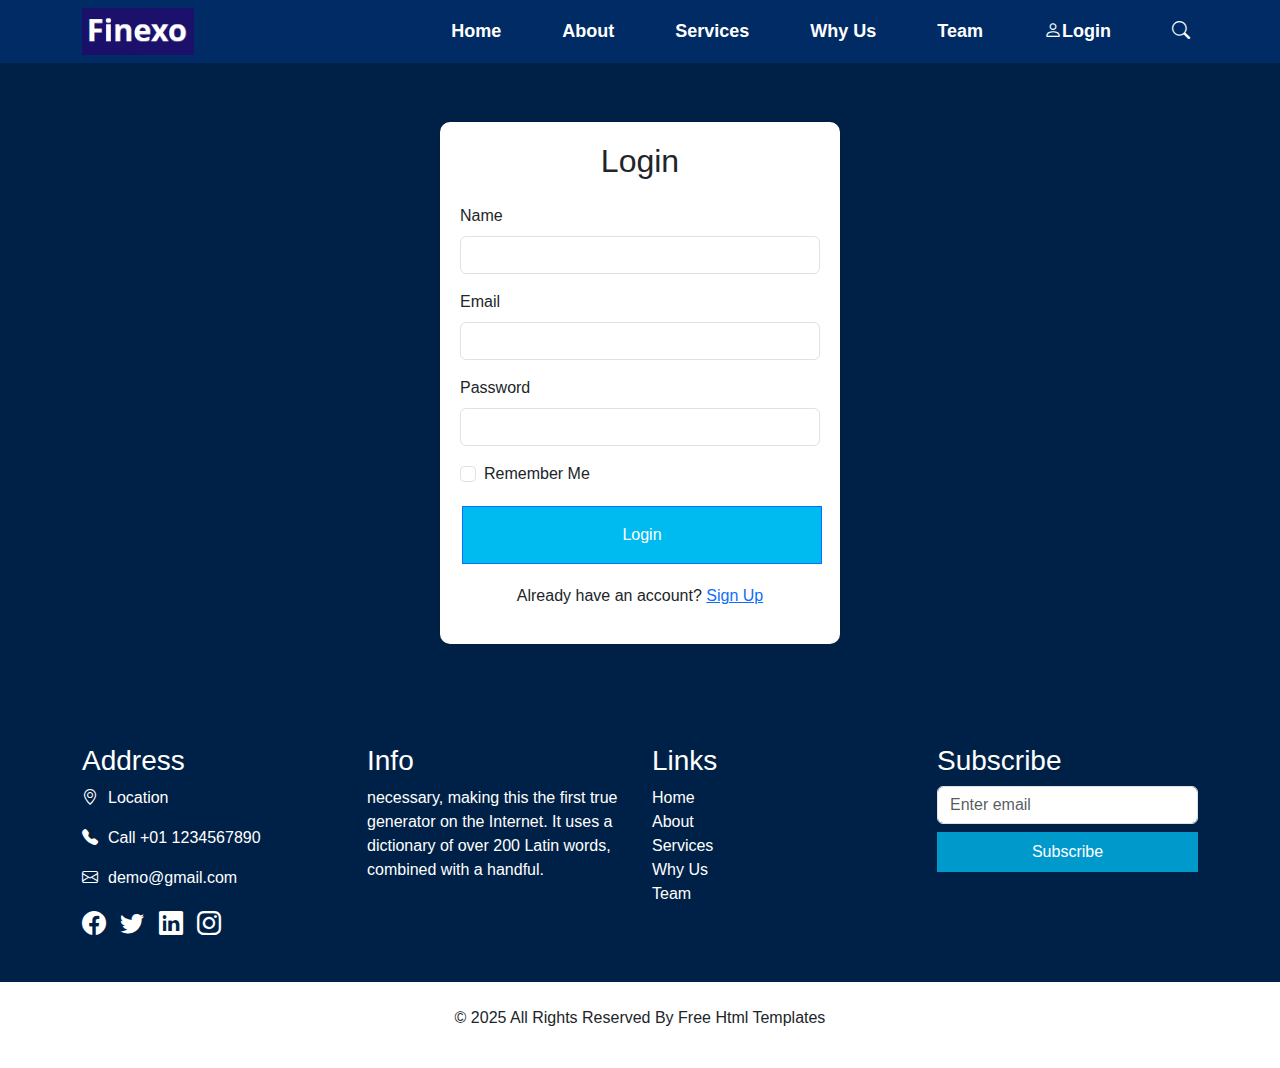
<file: login.html>
<!DOCTYPE html>
<html lang="en">

<head>
    <meta charset="UTF-8">
    <meta name="viewport" content="width=device-width, initial-scale=1.0">
    <title>login page</title>
    <link href="https://cdn.jsdelivr.net/npm/bootstrap@5.3.0-alpha1/dist/css/bootstrap.min.css" rel="stylesheet">
    <link href="https://cdn.jsdelivr.net/npm/bootstrap-icons@1.10.5/font/bootstrap-icons.css" rel="stylesheet">
    <link rel="stylesheet" href="style.css">
</head>

<body>
    <div class="login">
        <nav class="navbar navbar-expand-lg" style="background-color:#002b64 ;">
            <div class="container">
                <img src="/image/logo1.png" alt="logo-img">
                <button class="navbar-toggler" type="button" data-bs-toggle="collapse" data-bs-target="#navbarNav">
                    <span class="navbar-toggler-icon"></span>
                </button>
                <div class="collapse navbar-collapse justify-content-end" id="navbarNav">
                    <ul class="navbar-nav">
                        <li class="nav-item"><a class="nav-link" href="/index.html">Home</a></li>
                        <li class="nav-item"><a class="nav-link" href="/about.html">About</a></li>
                        <li class="nav-item"><a class="nav-link" href="/service.html">Services</a></li>
                        <li class="nav-item"><a class="nav-link" href="why.html">Why Us</a></li>
                        <li class="nav-item"><a class="nav-link" href="team.html">Team</a></li>
                        <li class="nav-item"><a class="nav-link" href="login.html"><i class="bi bi-person"></i>Login</a>
                        </li>
                        <li class="nav-item"><a class="nav-link" href="search.html"><i class="bi bi-search"></i></a>
                        </li>
                    </ul>
                </div>
            </div>
        </nav>
    </div>


    <div class="login-page">
        <div class="container" style="padding-top: 60px;  padding-bottom:60px ;">
            <div class="login-container">
                <h2 class="text-center mb-4">Login</h2>
                <form>
                    <div class="mb-3">
                        <label for="name" class="form-label">Name</label>
                        <input type="text" class="form-control" id="name" required>
                    </div>
                    <div class="mb-3">
                        <label for="email" class="form-label">Email</label>
                        <input type="email" class="form-control" id="email" required>
                    </div>
                    <div class="mb-3">
                        <label for="password" class="form-label">Password</label>
                        <input type="password" class="form-control" id="password" required>
                    </div>
                    <div class="mb-3 form-check">
                        <input type="checkbox" class="form-check-input" id="rememberMe">
                        <label class="form-check-label" for="rememberMe">Remember Me</label>
                    </div>
                    <button type="submit" class="btn btn-primary w-100">Login</button>
                </form>
                <p class="text-center mt-3">Already have an account? <a href="sign.html">Sign Up</a></p>
            </div>
        </div>
    </div>

    <footer class="footer" style="margin-top: -100px;">
        <div class="container">
            <div class="row">

                <div class="col-md-3">
                    <h5>Address</h5>
                    <p><i class="bi bi-geo-alt"></i>Location</p>
                    <p><i class="bi bi-telephone-fill"></i>Call +01 1234567890</p>
                    <p><i class="bi bi-envelope"></i>demo@gmail.com</p>
                    <div class="social-icons">
                        <a href="#"><i class="bi bi-facebook"></i></a>
                        <a href="#"><i class="bi bi-twitter"></i></a>
                        <a href="#"><i class="bi bi-linkedin"></i></a>
                        <a href="#"><i class="bi bi-instagram"></i></a>
                    </div>
                </div>

                <div class="col-md-3">
                    <h5>Info</h5>
                    <p>necessary, making this the first true generator on the Internet. It uses a dictionary of over
                        200 Latin words, combined with a handful.</p>
                </div>

                <div class="col-md-3">
                    <h5>Links</h5>
                    <ul class="list-unstyled">
                        <li><a href="/index1.html">Home</a></li>
                        <li><a href="/about.html">About</a></li>
                        <li><a href="/service.html">Services</a></li>
                        <li><a href="/why.html">Why Us</a></li>
                        <li><a href="/team.html">Team</a></li>
                    </ul>
                </div>

                <div class="col-md-3">
                    <h5>Subscribe</h5>
                    <input type="email" class="form-control mb-2" placeholder="Enter email">
                    <button class="subscribe-btn">Subscribe</button>
                </div>

            </div>

        </div>
    </footer>
    <div class="text-center mt-4">
        <p>© 2025 All Rights Reserved By Free Html Templates</p>
    </div>

</body>

</html>
</file>
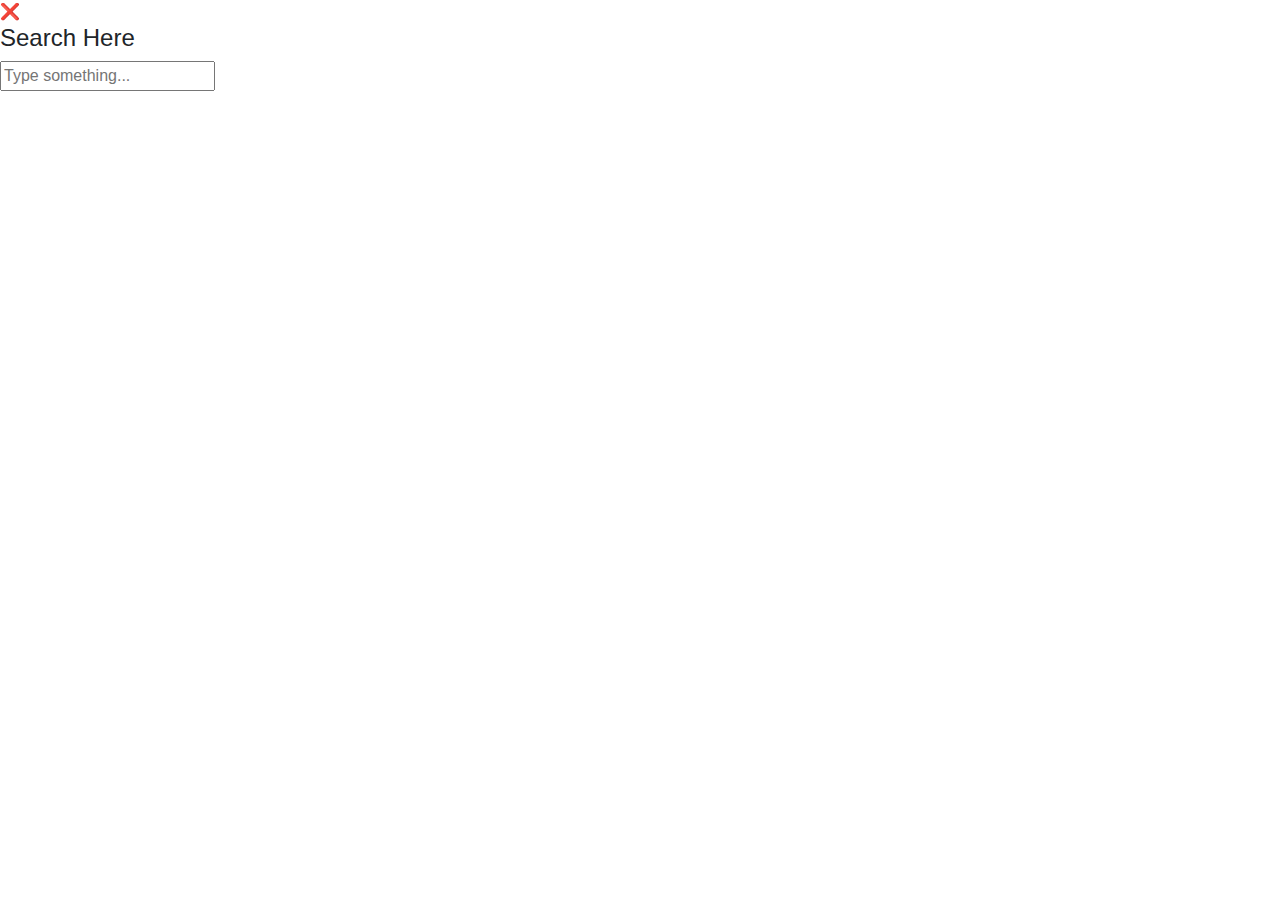
<file: search.html>
<!DOCTYPE html>
<html lang="en">

<head>
    <meta charset="UTF-8">
    <meta name="viewport" content="width=device-width, initial-scale=1.0">
    <title>Search</title>
    <link href="https://cdn.jsdelivr.net/npm/bootstrap@5.3.0-alpha1/dist/css/bootstrap.min.css" rel="stylesheet">
    <link href="https://cdn.jsdelivr.net/npm/bootstrap-icons@1.10.5/font/bootstrap-icons.css" rel="stylesheet">
    <link rel="stylesheet" href="style.css">
</head>

<body>
    <div class="search-overlay" id="searchOverlay">
        <div class="search-box">
            <span class="close-btn" onclick="closeSearch()">❌</span>
            <h4>Search Here</h4>
            <input type="text" placeholder="Type something...">
        </div>
    </div>


</body>

</html>
</file>
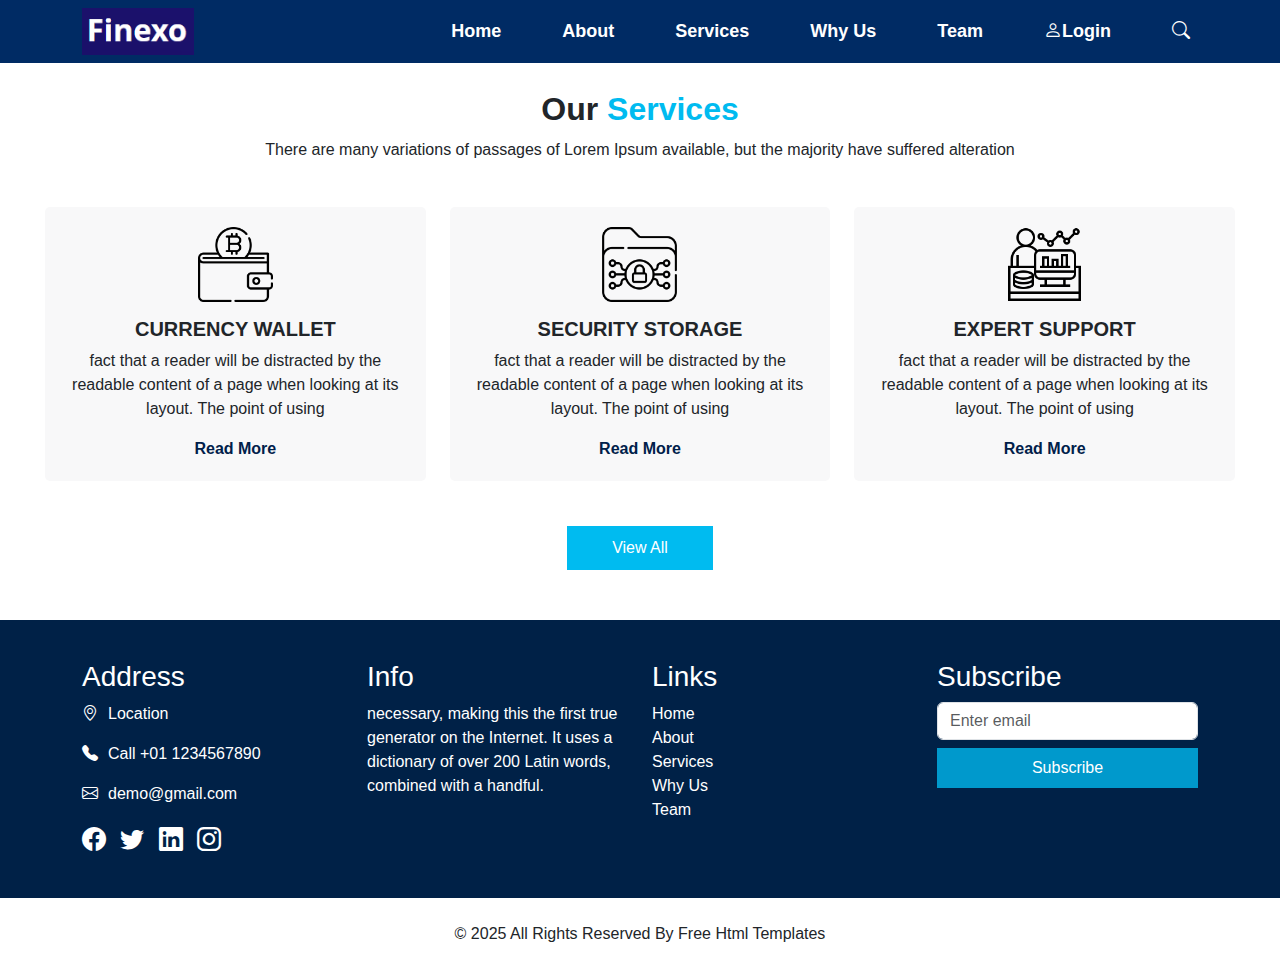
<file: service.html>
<!DOCTYPE html>
<html lang="en">

<head>
    <meta charset="UTF-8">
    <meta name="viewport" content="width=device-width, initial-scale=1.0">
    <title>service</title>
    <link href="https://cdn.jsdelivr.net/npm/bootstrap@5.3.0-alpha1/dist/css/bootstrap.min.css" rel="stylesheet">
    <link href="https://cdn.jsdelivr.net/npm/bootstrap-icons@1.10.5/font/bootstrap-icons.css" rel="stylesheet">
    <link rel="stylesheet" href="style.css">
</head>

<body>
    <div class="service">
        <nav class="navbar navbar-expand-lg" style="background-color:#002b64 ;">
            <div class="container">
                <img src="/image/logo1.png" alt="logo-img">
                <button class="navbar-toggler" type="button" data-bs-toggle="collapse" data-bs-target="#navbarNav">
                    <span class="navbar-toggler-icon"></span>
                </button>
                <div class="collapse navbar-collapse justify-content-end" id="navbarNav">
                    <ul class="navbar-nav">
                        <li class="nav-item"><a class="nav-link" href="/index.html">Home</a></li>
                        <li class="nav-item"><a class="nav-link" href="/about.html">About</a></li>
                        <li class="nav-item"><a class="nav-link" href="/service.html">Services</a></li>
                        <li class="nav-item"><a class="nav-link" href="why.html">Why Us</a></li>
                        <li class="nav-item"><a class="nav-link" href="team.html">Team</a></li>
                        <li class="nav-item"><a class="nav-link" href="login.html"><i class="bi bi-person"></i>Login</a>
                        </li>
                        <li class="nav-item"><a class="nav-link" href="search.html"><i class="bi bi-search"></i></a>
                        </li>
                    </ul>
                </div>
            </div>
        </nav>
    </div>

    <div class="title">
        <h2>Our <span>Services</span></h2>
        <p>There are many variations of passages of Lorem Ipsum available, but the majority have suffered alteration
        </p>
    </div>
    <div class="title-body">
        <div class="row">
            <div class="col-md-4 ">
                <div class="box ">
                    <div class="img-box">
                        <img src="image/s1.png" alt="">
                    </div>
                    <div class="detail-box">
                        <h5>
                            CURRENCY WALLET
                        </h5>
                        <p>
                            fact that a reader will be distracted by the readable content of a page when looking at
                            its layout.
                            The
                            point of using
                        </p>
                        <a href="">
                            Read More
                        </a>
                    </div>
                </div>
            </div>
            <div class="col-md-4 ">
                <div class="box ">
                    <div class="img-box">
                        <img src="image/s2.png" alt="">
                    </div>
                    <div class="detail-box">
                        <h5>
                            SECURITY STORAGE
                        </h5>
                        <p>
                            fact that a reader will be distracted by the readable content of a page when looking at
                            its layout.
                            The
                            point of using
                        </p>
                        <a href="">
                            Read More
                        </a>
                    </div>
                </div>
            </div>
            <div class="col-md-4 ">
                <div class="box ">
                    <div class="img-box">
                        <img src="image/s3.png" alt="">
                    </div>
                    <div class="detail-box">
                        <h5>
                            EXPERT SUPPORT
                        </h5>
                        <p>
                            fact that a reader will be distracted by the readable content of a page when looking at
                            its layout.
                            The
                            point of using
                        </p>
                        <a href="">
                            Read More
                        </a>
                    </div>
                </div>
            </div>
        </div>
    </div>
    <div class="button">
        <button class="btn1">View All</button>
    </div>

    <footer class="footer" style="margin-top: 50px;">
        <div class="container">
            <div class="row">

                <div class="col-md-3">
                    <h5>Address</h5>
                    <p><i class="bi bi-geo-alt"></i>Location</p>
                    <p><i class="bi bi-telephone-fill"></i>Call +01 1234567890</p>
                    <p><i class="bi bi-envelope"></i>demo@gmail.com</p>
                    <div class="social-icons">
                        <a href="#"><i class="bi bi-facebook"></i></a>
                        <a href="#"><i class="bi bi-twitter"></i></a>
                        <a href="#"><i class="bi bi-linkedin"></i></a>
                        <a href="#"><i class="bi bi-instagram"></i></a>
                    </div>
                </div>

                <div class="col-md-3">
                    <h5>Info</h5>
                    <p>necessary, making this the first true generator on the Internet. It uses a dictionary of over
                        200 Latin words, combined with a handful.</p>
                </div>

                <div class="col-md-3">
                    <h5>Links</h5>
                    <ul class="list-unstyled">
                        <li><a href="/index1.html">Home</a></li>
                        <li><a href="/about.html">About</a></li>
                        <li><a href="/service.html">Services</a></li>
                        <li><a href="/why.html">Why Us</a></li>
                        <li><a href="/team.html">Team</a></li>
                    </ul>
                </div>

                <div class="col-md-3">
                    <h5>Subscribe</h5>
                    <input type="email" class="form-control mb-2" placeholder="Enter email">
                    <button class="subscribe-btn">Subscribe</button>
                </div>

            </div>
        </div>
    </footer>
    <div class="text-center mt-4">
        <p>© 2025 All Rights Reserved By Free Html Templates</p>
    </div>

</body>

</html>
</file>
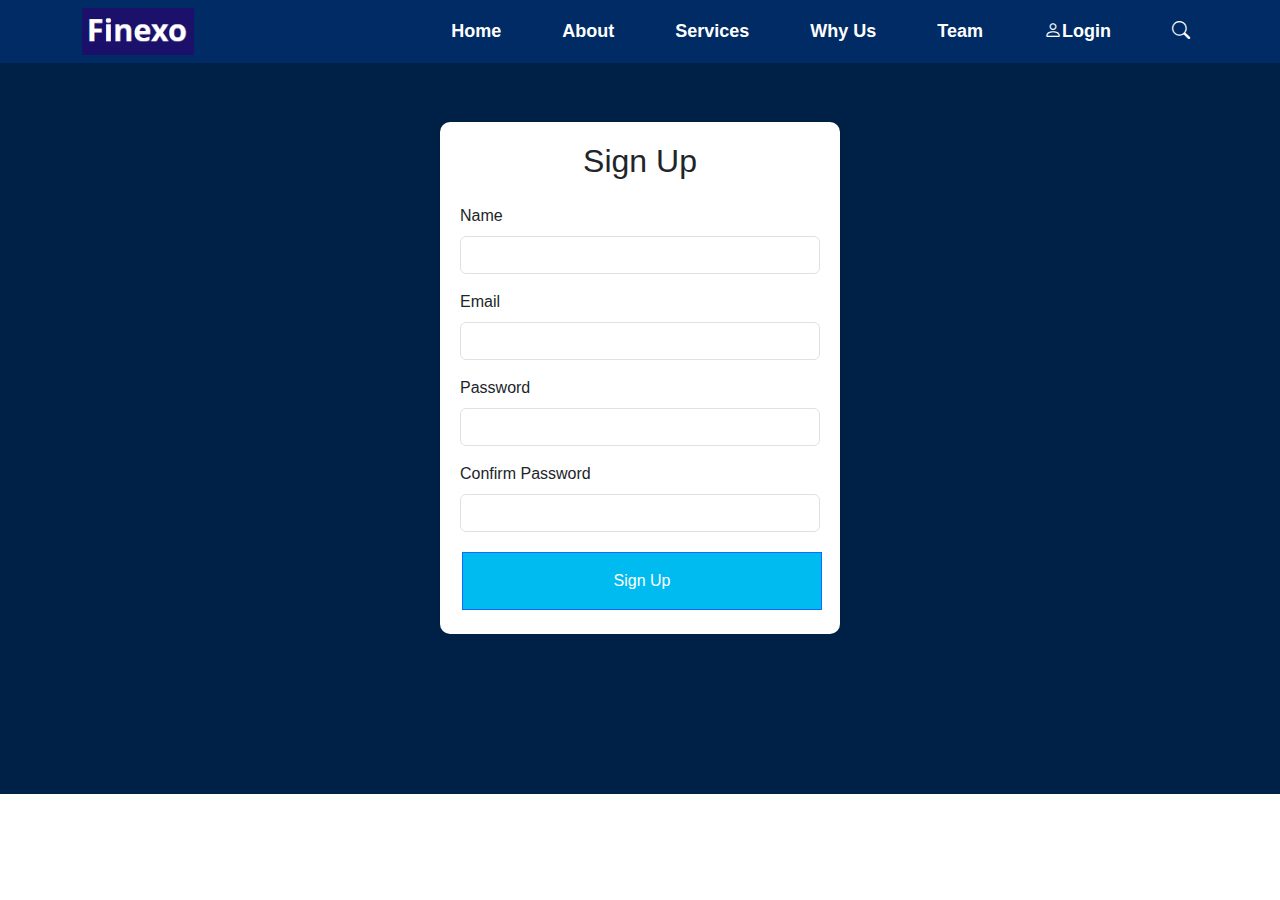
<file: sign.html>
<!DOCTYPE html>
<html lang="en">

<head>
    <meta charset="UTF-8">
    <meta name="viewport" content="width=device-width, initial-scale=1.0">
    <title>Sign up</title>
    <link href="https://cdn.jsdelivr.net/npm/bootstrap@5.3.0-alpha1/dist/css/bootstrap.min.css" rel="stylesheet">
    <link href="https://cdn.jsdelivr.net/npm/bootstrap-icons@1.10.5/font/bootstrap-icons.css" rel="stylesheet">
    <link rel="stylesheet" href="style.css">
</head>

<body>
    <div class="sign">
        <nav class="navbar navbar-expand-lg" style="background-color:#002b64 ;">
            <div class="container">
                <img src="/image/logo1.png" alt="logo-img">
                <button class="navbar-toggler" type="button" data-bs-toggle="collapse" data-bs-target="#navbarNav">
                    <span class="navbar-toggler-icon"></span>
                </button>
                <div class="collapse navbar-collapse justify-content-end" id="navbarNav">
                    <ul class="navbar-nav">
                        <li class="nav-item"><a class="nav-link" href="/index.html">Home</a></li>
                        <li class="nav-item"><a class="nav-link" href="/about.html">About</a></li>
                        <li class="nav-item"><a class="nav-link" href="/service.html">Services</a></li>
                        <li class="nav-item"><a class="nav-link" href="why.html">Why Us</a></li>
                        <li class="nav-item"><a class="nav-link" href="team.html">Team</a></li>
                        <li class="nav-item"><a class="nav-link" href="login.html"><i class="bi bi-person"></i>Login</a>
                        </li>
                        <li class="nav-item"><a class="nav-link" href="search.html"><i class="bi bi-search"></i></a>
                        </li>
                    </ul>
                </div>
            </div>
        </nav>
        <div class="container" style="padding-top: 60px;  padding-bottom:60px ;">
            <div class="signup-container">
                <h2 class="text-center mb-4">Sign Up</h2>
                <form>
                    <div class="mb-3">
                        <label for="name" class="form-label">Name</label>
                        <input type="text" class="form-control" id="name" required>
                    </div>
                    <div class="mb-3">
                        <label for="email" class="form-label">Email</label>
                        <input type="email" class="form-control" id="email" required>
                    </div>
                    <div class="mb-3">
                        <label for="password" class="form-label">Password</label>
                        <input type="password" class="form-control" id="password" required>
                    </div>
                    <div class="mb-3">
                        <label for="confirmPassword" class="form-label">Confirm Password</label>
                        <input type="password" class="form-control" id="confirmPassword" required>
                    </div>
                    <button type="submit" class="btn btn-primary w-100">Sign Up</button>
                </form>
            </div>
        </div>
    </div>
</body>

</html>
</file>
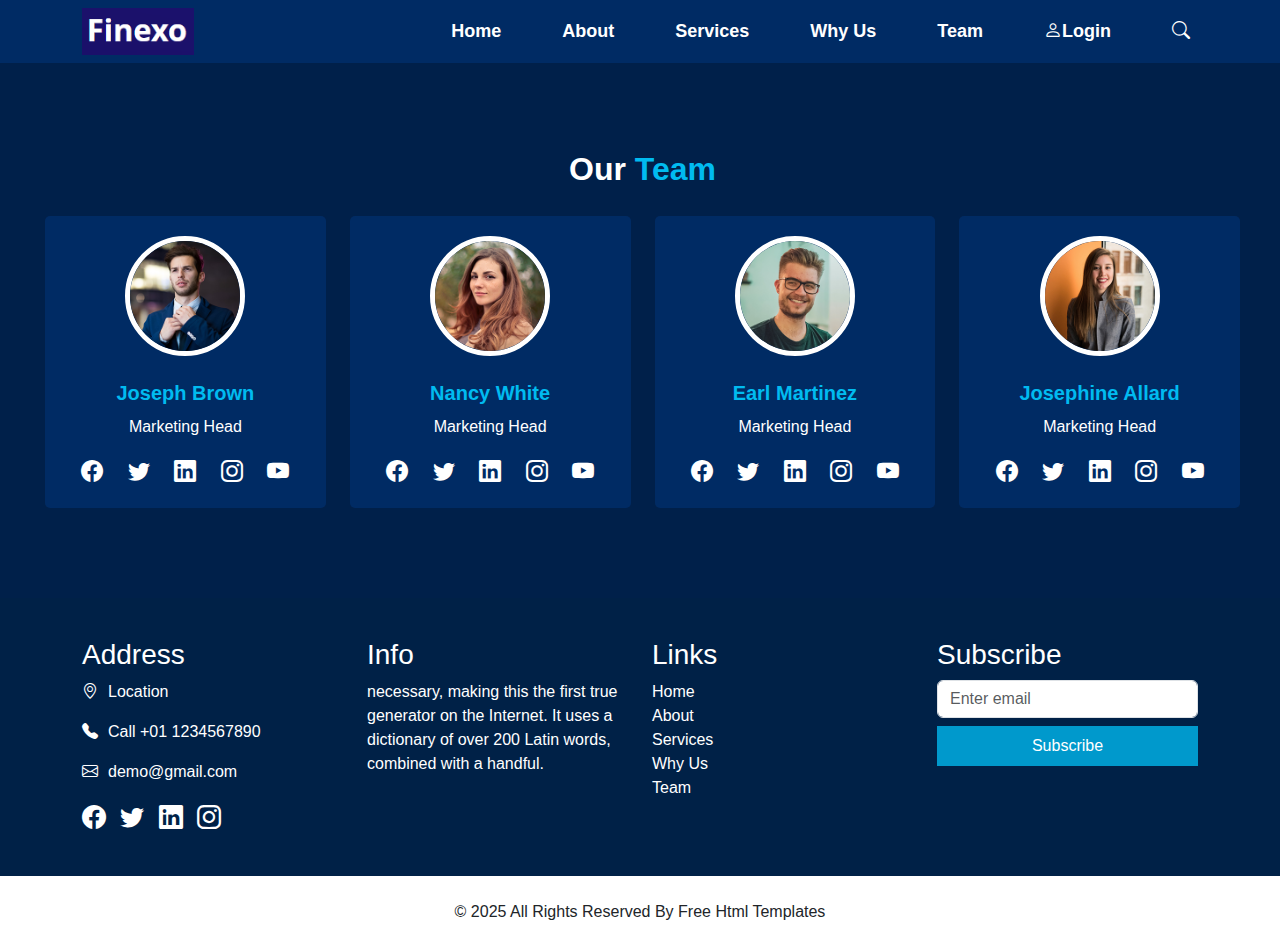
<file: team.html>
<!DOCTYPE html>
<html lang="en">

<head>
    <meta charset="UTF-8">
    <meta name="viewport" content="width=device-width, initial-scale=1.0">
    <title>Team</title>
    <link href="https://cdn.jsdelivr.net/npm/bootstrap@5.3.0-alpha1/dist/css/bootstrap.min.css" rel="stylesheet">
    <link href="https://cdn.jsdelivr.net/npm/bootstrap-icons@1.10.5/font/bootstrap-icons.css" rel="stylesheet">
    <link rel="stylesheet" href="style.css">
</head>

<body>
    <div class="team">
        <nav class="navbar navbar-expand-lg" style="background-color:#002b64 ;">
            <div class="container">
                <img src="/image/logo1.png" alt="logo-img">
                <button class="navbar-toggler" type="button" data-bs-toggle="collapse" data-bs-target="#navbarNav">
                    <span class="navbar-toggler-icon"></span>
                </button>
                <div class="collapse navbar-collapse justify-content-end" id="navbarNav">
                    <ul class="navbar-nav">
                        <li class="nav-item"><a class="nav-link" href="/index1.html">Home</a></li>
                        <li class="nav-item"><a class="nav-link" href="/about.html">About</a></li>
                        <li class="nav-item"><a class="nav-link" href="/service.html">Services</a></li>
                        <li class="nav-item"><a class="nav-link" href="why.html">Why Us</a></li>
                        <li class="nav-item"><a class="nav-link" href="team.html">Team</a></li>
                        <li class="nav-item"><a class="nav-link" href="login.html"><i class="bi bi-person"></i>Login</a>
                        </li>
                        <li class="nav-item"><a class="nav-link" href="search.html"><i class="bi bi-search"></i></a>
                        </li>
                    </ul>
                </div>
            </div>
        </nav>
    </div>

    <div class="container3" style="margin-top: -10px;">
        <div class="title4">
            <h2>
                Our <span> Team</span>
            </h2>
        </div>

        <div class="team-container">
            <div class="row">
                <div class="col-lg-3 col-sm-6">
                    <div class="box3">
                        <div class="img-box3">
                            <img src="image/team-1.jpg" class="img1" alt="">
                        </div>
                        <div class="detail-box3">
                            <h5>
                                Joseph Brown
                            </h5>
                            <p>
                                Marketing Head
                            </p>
                        </div>
                        <div class="social-box">
                            <a href="#">
                                <i class="bi bi-facebook"></i>
                            </a>
                            <a href="#">
                                <i class="bi bi-twitter"></i>
                            </a>
                            <a href="#">
                                <i class="bi bi-linkedin"></i>
                            </a>
                            <a href="#">
                                <i class="bi bi-instagram"></i>
                            </a>
                            <a href="#">
                                <i class="bi bi-youtube"></i>
                            </a>
                        </div>
                    </div>
                </div>
                <div class="col-lg-3 col-sm-6">
                    <div class="box3">
                        <div class="img-box3">
                            <img src="image/team-2.jpg" class="img1" alt="">
                        </div>
                        <div class="detail-box3">
                            <h5>
                                Nancy White
                            </h5>
                            <p>
                                Marketing Head
                            </p>
                        </div>
                        <div class="social-box">
                            <a href="#">
                                <i class="bi bi-facebook"></i>
                            </a>
                            <a href="#">
                                <i class="bi bi-twitter"></i>
                            </a>
                            <a href="#">
                                <i class="bi bi-linkedin"></i>
                            </a>
                            <a href="#">
                                <i class="bi bi-instagram"></i>
                            </a>
                            <a href="#">
                                <i class="bi bi-youtube"></i>
                            </a>
                        </div>
                    </div>
                </div>
                <div class="col-lg-3 col-sm-6">
                    <div class="box3">
                        <div class="img-box3">
                            <img src="image/team-3.jpg" class="img1" alt="">
                        </div>
                        <div class="detail-box3">
                            <h5>
                                Earl Martinez
                            </h5>
                            <p>
                                Marketing Head
                            </p>
                        </div>
                        <div class="social-box">
                            <a href="#">
                                <i class="bi bi-facebook"></i>
                            </a>
                            <a href="#">
                                <i class="bi bi-twitter"></i>
                            </a>
                            <a href="#">
                                <i class="bi bi-linkedin"></i>
                            </a>
                            <a href="#">
                                <i class="bi bi-instagram"></i>
                            </a>
                            <a href="#">
                                <i class="bi bi-youtube"></i>
                            </a>
                        </div>
                    </div>
                </div>
                <div class="col-lg-3 col-sm-6">
                    <div class="box3">
                        <div class="img-box3">
                            <img src="image/team-4.jpg" class="img1" alt="">
                        </div>
                        <div class="detail-box3">
                            <h5>
                                Josephine Allard
                            </h5>
                            <p>
                                Marketing Head
                            </p>
                        </div>
                        <div class="social-box">
                            <a href="#">
                                <i class="bi bi-facebook"></i>
                            </a>
                            <a href="#">
                                <i class="bi bi-twitter"></i>
                            </a>
                            <a href="#">
                                <i class="bi bi-linkedin"></i>
                            </a>
                            <a href="#">
                                <i class="bi bi-instagram"></i>
                            </a>
                            <a href="#">
                                <i class="bi bi-youtube"></i>
                            </a>
                        </div>
                    </div>
                </div>
            </div>
        </div>
    </div>


    <footer class="footer">
        <div class="container">
            <div class="row">

                <div class="col-md-3">
                    <h5>Address</h5>
                    <p><i class="bi bi-geo-alt"></i>Location</p>
                    <p><i class="bi bi-telephone-fill"></i>Call +01 1234567890</p>
                    <p><i class="bi bi-envelope"></i>demo@gmail.com</p>
                    <div class="social-icons">
                        <a href="#"><i class="bi bi-facebook"></i></a>
                        <a href="#"><i class="bi bi-twitter"></i></a>
                        <a href="#"><i class="bi bi-linkedin"></i></a>
                        <a href="#"><i class="bi bi-instagram"></i></a>
                    </div>
                </div>

                <div class="col-md-3">
                    <h5>Info</h5>
                    <p>necessary, making this the first true generator on the Internet. It uses a dictionary of over
                        200 Latin words, combined with a handful.</p>
                </div>

                <div class="col-md-3">
                    <h5>Links</h5>
                    <ul class="list-unstyled">
                        <li><a href="/index.html">Home</a></li>
                        <li><a href="/about.html">About</a></li>
                        <li><a href="/service.html">Services</a></li>
                        <li><a href="/why.html">Why Us</a></li>
                        <li><a href="/team.html">Team</a></li>
                    </ul>
                </div>

                <div class="col-md-3">
                    <h5>Subscribe</h5>
                    <input type="email" class="form-control mb-2" placeholder="Enter email">
                    <button class="subscribe-btn">Subscribe</button>
                </div>

            </div>

        </div>
    </footer>
    <div class="text-center mt-4">
        <p>© 2025 All Rights Reserved By Free Html Templates</p>
    </div>

</body>

</html>
</file>
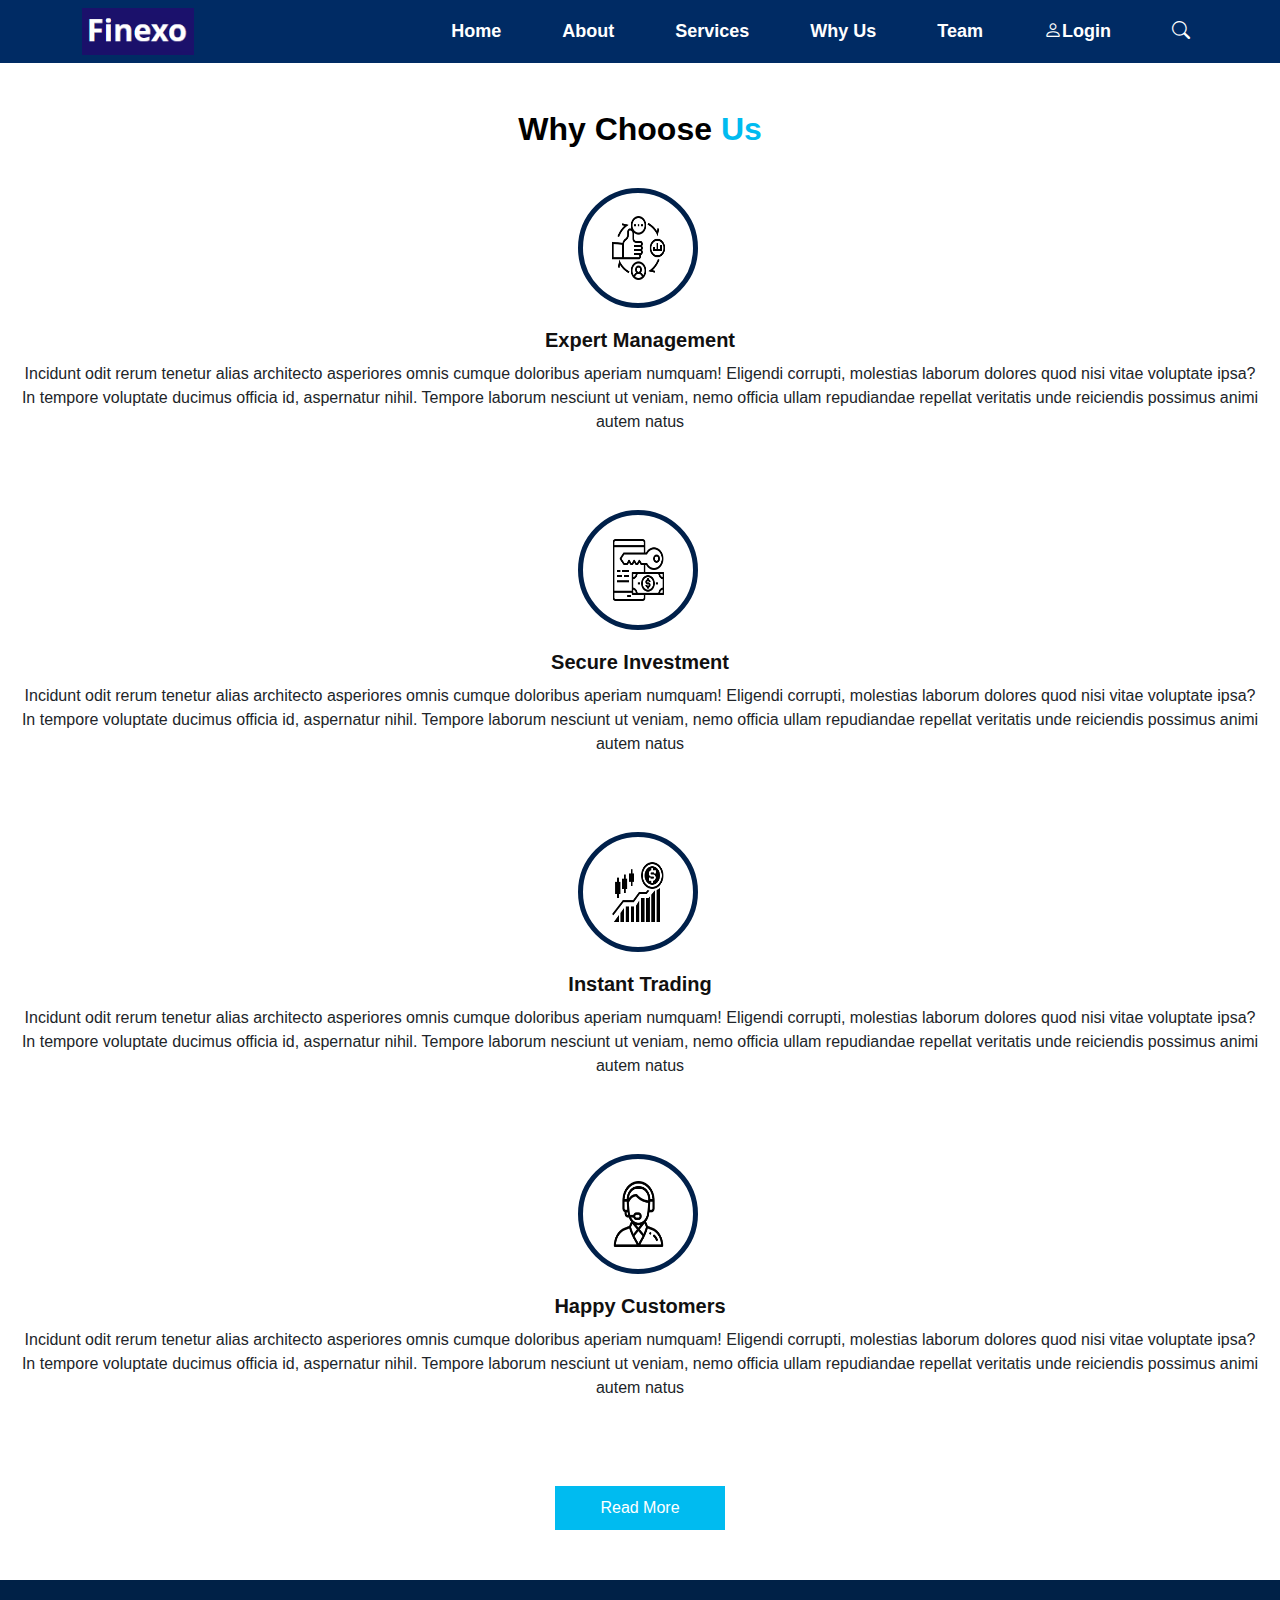
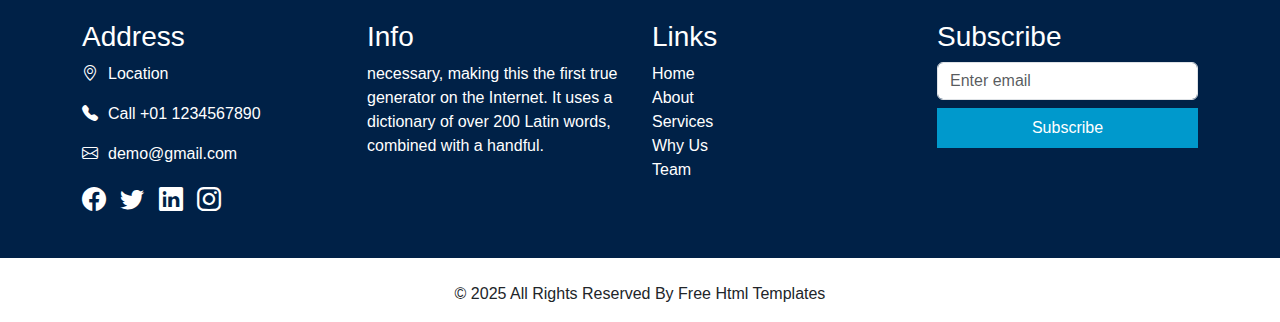
<file: why.html>
<!DOCTYPE html>
<html lang="en">

<head>
    <meta charset="UTF-8">
    <meta name="viewport" content="width=device-width, initial-scale=1.0">
    <title>why us</title>
    <link href="https://cdn.jsdelivr.net/npm/bootstrap@5.3.0-alpha1/dist/css/bootstrap.min.css" rel="stylesheet">
    <link href="https://cdn.jsdelivr.net/npm/bootstrap-icons@1.10.5/font/bootstrap-icons.css" rel="stylesheet">
    <link rel="stylesheet" href="style.css">
</head>

<body>
    <div class="why">
        <nav class="navbar navbar-expand-lg" style="background-color:#002b64 ;">
            <div class="container">
                <img src="/image/logo1.png" alt="logo-img">
                <button class="navbar-toggler" type="button" data-bs-toggle="collapse" data-bs-target="#navbarNav">
                    <span class="navbar-toggler-icon"></span>
                </button>
                <div class="collapse navbar-collapse justify-content-end" id="navbarNav">
                    <ul class="navbar-nav">
                        <li class="nav-item"><a class="nav-link" href="/index.html">Home</a></li>
                        <li class="nav-item"><a class="nav-link" href="/about.html">About</a></li>
                        <li class="nav-item"><a class="nav-link" href="/service.html">Services</a></li>
                        <li class="nav-item"><a class="nav-link" href="why.html">Why Us</a></li>
                        <li class="nav-item"><a class="nav-link" href="team.html">Team</a></li>
                        <li class="nav-item"><a class="nav-link" href="login.html"><i class="bi bi-person"></i>Login</a>
                        </li>
                        <li class="nav-item"><a class="nav-link" href="search.html"><i class="bi bi-search"></i></a>
                        </li>
                    </ul>
                </div>
            </div>
        </nav>
    </div>

    <div class="container2">
        <div class="title3">
            <h2>
                Why Choose <span>Us</span>
            </h2>
        </div>
        <div class="why_container">
            <div class="box1">
                <div class="img-box2">
                    <img src="image/w1.png" alt="">
                </div>
                <div class="detail-box2">
                    <h5>
                        Expert Management
                    </h5>
                    <p>
                        Incidunt odit rerum tenetur alias architecto asperiores omnis cumque doloribus aperiam
                        numquam! Eligendi corrupti, molestias laborum dolores quod nisi vitae voluptate ipsa? In
                        tempore voluptate ducimus officia id, aspernatur nihil.
                        Tempore laborum nesciunt ut veniam, nemo officia ullam repudiandae repellat veritatis unde
                        reiciendis possimus animi autem natus
                    </p>
                </div>
            </div>
            <div class="box1">
                <div class="img-box2">
                    <img src="image/w2.png" alt="">
                </div>
                <div class="detail-box2">
                    <h5>
                        Secure Investment
                    </h5>
                    <p>
                        Incidunt odit rerum tenetur alias architecto asperiores omnis cumque doloribus aperiam
                        numquam! Eligendi corrupti, molestias laborum dolores quod nisi vitae voluptate ipsa? In
                        tempore voluptate ducimus officia id, aspernatur nihil.
                        Tempore laborum nesciunt ut veniam, nemo officia ullam repudiandae repellat veritatis unde
                        reiciendis possimus animi autem natus
                    </p>
                </div>
            </div>
            <div class="box1">
                <div class="img-box2">
                    <img src="image/w3.png" alt="">
                </div>
                <div class="detail-box2">
                    <h5>
                        Instant Trading
                    </h5>
                    <p>
                        Incidunt odit rerum tenetur alias architecto asperiores omnis cumque doloribus aperiam
                        numquam! Eligendi corrupti, molestias laborum dolores quod nisi vitae voluptate ipsa? In
                        tempore voluptate ducimus officia id, aspernatur nihil.
                        Tempore laborum nesciunt ut veniam, nemo officia ullam repudiandae repellat veritatis unde
                        reiciendis possimus animi autem natus
                    </p>
                </div>
            </div>
            <div class="box1">
                <div class="img-box2">
                    <img src="image/w4.png" alt="">
                </div>
                <div class="detail-box2">
                    <h5>
                        Happy Customers
                    </h5>
                    <p>
                        Incidunt odit rerum tenetur alias architecto asperiores omnis cumque doloribus aperiam
                        numquam! Eligendi corrupti, molestias laborum dolores quod nisi vitae voluptate ipsa? In
                        tempore voluptate ducimus officia id, aspernatur nihil.
                        Tempore laborum nesciunt ut veniam, nemo officia ullam repudiandae repellat veritatis unde
                        reiciendis possimus animi autem natus
                    </p>
                </div>
            </div>
        </div>
        <div class="button2">
            <button class="btn1">Read More</button>
        </div>
    </div>


    <footer class="footer" style="margin-top: 50px;">
        <div class="container">
            <div class="row">

                <div class="col-md-3">
                    <h5>Address</h5>
                    <p><i class="bi bi-geo-alt"></i>Location</p>
                    <p><i class="bi bi-telephone-fill"></i>Call +01 1234567890</p>
                    <p><i class="bi bi-envelope"></i>demo@gmail.com</p>
                    <div class="social-icons">
                        <a href="#"><i class="bi bi-facebook"></i></a>
                        <a href="#"><i class="bi bi-twitter"></i></a>
                        <a href="#"><i class="bi bi-linkedin"></i></a>
                        <a href="#"><i class="bi bi-instagram"></i></a>
                    </div>
                </div>

                <div class="col-md-3">
                    <h5>Info</h5>
                    <p>necessary, making this the first true generator on the Internet. It uses a dictionary of over
                        200 Latin words, combined with a handful.</p>
                </div>

                <div class="col-md-3">
                    <h5>Links</h5>
                    <ul class="list-unstyled">
                        <li><a href="/index1.html">Home</a></li>
                        <li><a href="/about.html">About</a></li>
                        <li><a href="/service.html">Services</a></li>
                        <li><a href="/why.html">Why Us</a></li>
                        <li><a href="/team.html">Team</a></li>
                    </ul>
                </div>

                <div class="col-md-3">
                    <h5>Subscribe</h5>
                    <input type="email" class="form-control mb-2" placeholder="Enter email">
                    <button class="subscribe-btn">Subscribe</button>
                </div>

            </div>

        </div>
    </footer>
    <div class="text-center mt-4">
        <p>© 2025 All Rights Reserved By Free Html Templates</p>
    </div>


</body>

</html>
</file>
<file: style.css>
body {
    font-family: "Open Sans", sans-serif;
}

.container img {
    width: 10%;
    height: 20%;
}

.carousel-indicators button {
    width: 18px;
    height: 19px;
    border-radius: 50%;
    background-color: rgba(255, 255, 255, 0.8);
    border: none;
}

.carousel-indicators {
    bottom: 60px;
}

.carousel-indicators [data-bs-target] {
    width: 18px;
    height: 18px;
}

.carousel-item {
    position: relative;
    min-height: 800px;
    background-size: cover;
    background-position: center;
}

.slide1 {
    background-image: url('/image/hero-bg.png');
}

.slide2 {
    background-image: url('/image/hero-bg.png');
}

.slide3 {
    background-image: url('/image/hero-bg.png');
}

.carousel-content {
    position: absolute;
    top: 35%;
    left: 45%;
    transform: translate(-50%, -50%);
    display: flex;
    align-items: center;
    justify-content: space-between;
    width: 80%;
    text-align: left;
}

.text-content {
    flex: 1;
    padding: 20px;
    color: white;
}

.image-content {
    flex: 1;
    text-align: right;
}

.image-content {
    animation: upDown 1s infinite alternate ease-in-out;
}

@keyframes upDown {
    0% {
        transform: translateY(0);
    }

    100% {
        transform: translateY(-20px);
    }
}

.image-content img {
    max-width: 100%;
    height: auto;
    margin-left: 180px;
}

.navbar {
    position: fixed !important;
    top: 0;
    left: 0;
    width: 100%;
    z-index: 1000;
    background: transparent;
}

.navbar:hover {
    cursor: pointer;
}

.navbar-nav .nav-link {
    color: white;
    font-size: 18px;
    font-weight: bold;
}

.navbar-nav .nav-link:hover {
    color: #00bbf0;
}

.navbar-expand-lg .navbar-nav {
    flex-direction: row;
    gap: 45px;
}

.navbar-brand {
    color: white !important;
    font-size: 24px;
    font-weight: bold;
}

.btn {
    background-color: #00bbf0;
    border-radius: 0;
    color: white;
    padding: 16px 32px;
    text-align: center;
    font-size: 16px;
    margin: 4px 2px;
    opacity: 1;
    transition: 0.3s;
}

.btn:hover {
    opacity: 0.1
}

.title {
    text-align: center;
    margin-top: 90px;
}

.title h2 {
    font-weight: bold;
    font-size: 2rem;
}

.title h2 span {
    color: #00bbf0;
}

.title p {
    margin-top: 10px;
    margin-bottom: 0;
}

.title-body {
    padding-left: 45px;
    padding-right: 45px;
}

.box {
    align-items: center;
    text-align: center;
    margin-top: 45px;
    background-color: #f8f8f9;
    padding: 20px;
    border-radius: 5px;
}

.img-box {
    display: flex;
    justify-content: center;
    height: 75px;
    margin-bottom: 15px;
}

.img-box img {
    max-width: 100%;
    max-height: 100%;
}

.detail-box h5 {
    font-weight: bold;
    font-size: 1.25rem;
    line-height: 1.2;
}

.detail-box p {
    font-weight: 400;
    line-height: 1.5;
}

.detail-box a {
    text-decoration: none;
    color: #00204a;
    font-weight: 600;
}

.button {
    display: flex;
    justify-content: center;
    margin-top: 45px;
}

.btn1 {
    display: inline-block;
    padding: 10px 45px;
    background-color: #00bbf0;
    color: #ffffff;
    border-radius: 0;
    transition: all 0.3s;
    border: none;
}

.btn1:hover {
    opacity: 0.6
}

.title1 {
    background-color: #007bff;
    padding: 90px 0;
}

.container1 {
    background-color: #00204a;
}

.title2 {
    text-align: center;
    margin-top: 90px;
}

.title2 h2 {
    font-weight: bold;
    font-size: 2rem;
    color: white;
    padding-top: 90px;
}

.title2 h2 span {
    color: #00bbf0;
}

.title2 p {
    margin-top: 10px;
    margin-bottom: 0;
    color: white;
}

.detail-box1 {
    margin-top: 100px;
}

.img-box1 {
    display: flex;
    justify-content: center;
    width: 100%;
    height: 500px;
    margin-bottom: 15px;
    margin-top: 50px;
    padding-left: 50px;
}

.img-box1 {
    transition: transform 0.5s ease-in-out;
}

.img-box1:hover {
    transform: scale(1.2);
}

.detail-box1 h3 {
    font-weight: bold;
    font-size: 1.75rem;
    line-height: 1.2;
    color: white;
}

.detail-box1 p {
    font-weight: 400;
    line-height: 1.5;
    color: white;
}

.box1 {
    align-items: center;
    text-align: center;
    margin-top: 20px;
    background-color: white;
    padding: 20px;
    border-radius: 5px;
}

.title3 {
    text-align: center;
    margin-top: 90px;
}

.title3 h2 {
    font-weight: bold;
    font-size: 2rem;
    color: black;
    padding-top: 20px;

}

.title3 h2 span {
    color: #00bbf0;
}

.detail-box2 h5 {
    font-weight: bold;
    font-size: 1.25rem;
    line-height: 1.2;
    margin-bottom: 10px;
    color: rgb(17, 16, 16);
}

.img-box2 {
    display: flex;
    justify-content: center;
    width: 120px;
    height: 120px;
    border-radius: 50%;
    object-fit: cover;
    border: 5px solid #00204a;
    align-items: center;
    margin-left: 45%;
    margin-bottom: 20px;
}

.img-box2 img {
    width: 50%;
    height: 60%;
}

.img-box2 img {
    transition: transform 0.5s ease-in-out;
}

.img-box2 img:hover {
    transform: rotateY(180deg) scale(1.2);
}

.button2 {
    display: flex;
    justify-content: center;
    margin-top: 50px;
}

.title4 {
    text-align: center;
    margin-top: 70px;
}

.title4 h2 {
    font-weight: bold;
    font-size: 2rem;
    color: white;
    padding-top: 90px;
}

.title4 h2 span {
    color: #00bbf0;
}

.box3 {
    align-items: center;
    text-align: center;
    margin-top: 20px;
    background-color: #002b64;
    padding: 20px;
    border-radius: 5px;

}

.img-box3 img {
    border-radius: 50%;
    width: 120px;
    border: 5px solid white;
    margin-bottom: 25px;
    cursor: pointer;
}

.img-box3 img {
    transition: transform 0.5s ease-in-out;
}

.img-box3 img:hover {
    transform: scale(1.2);
}

.detail-box3 h5 {
    font-weight: 600;
    font-size: 1.25rem;
    margin-bottom: 10px;
    color: #00bbf0;
    ;
}

.container3 {
    background-color: #00204a;
    padding-bottom: 90px;
    padding-left: 45px;
    padding-right: 40px;
}

.detail-box3 p {
    font-weight: 400;
    line-height: 1.5;
    color: white;
}

.social-box i {
    color: white;
    font-size: 22px;
    padding: 10px;
}

.social-box a {
    text-decoration: none;
}

.title5 {
    text-align: center;
    margin-top: 10px;
}

.title5 h2 {
    font-weight: bold;
    font-size: 2rem;
    color: black;
    padding-top: 90px;
}

.title5 h2 span {
    color: #00bbf0;
}

.testimonial {
    background: white;
    padding: 20px;
    border-radius: 10px;
    box-shadow: 0px 0px 10px rgba(0, 0, 0, 0.1);
    text-align: left;
    position: relative;
    margin-right: 29px;
}

.testimonial img {
    width: 100px;
    height: 100px;
    border-radius: 50%;
    object-fit: cover;
    box-shadow: 0px 0px 5px rgba(0, 0, 0, 0.2);
}

.quote {
    font-size: 30px;
    color: #001f3f;
    font-weight: bold;
}

.rounded-circle {
    border-radius: 0% !important;
}

.footer {
    background-color: #002147;
    color: white;
    padding: 40px 0;
}

.footer a {
    color: white;
    text-decoration: none;
}

.footer a:hover {
    text-decoration: underline;
}

.footer .social-icons a {
    font-size: 24px;
    margin-right: 10px;
}

.subscribe-btn {
    background-color: #0099CC;
    color: white;
    border: none;
    padding: 8px 20px;
    width: 100%;
}

.subscribe-btn:hover {
    opacity: 0.6
}

.container h5 {
    font-size: 1.75rem;
}

.container p i {
    padding-right: 10px;
}

.login-container {
    max-width: 400px;
    margin: 100px auto;
    padding: 20px;
    background: white;
    border-radius: 10px;
    box-shadow: 0px 0px 10px rgba(0, 0, 0, 0.1);
}

.login-page {
    margin-top: -38px;
    background-color: #002147;
}

.signup-container {
    max-width: 400px;
    margin: 100px auto;
    padding: 20px;
    background: white;
    border-radius: 10px;
    box-shadow: 0px 0px 10px rgba(0, 0, 0, 0.1);
}

.sign {
    margin-top: -38px;
    background-color: #002147;
}

@media only screen and (max-width: 800px) {
    .image-content img {
        margin-left: 65px;
    }

    .img-box1 {
        height: 300px;
    }

    .text-content {
        margin-top: 130px;
    }

    .detail-box1 h3 {
        padding-left: 15px;
    }

    .detail-box1 p {
        padding-left: 15px;
        padding-right: 15px;
    }
}

@media only screen and (max-width: 450px) {
    .img-box1 {
        height: 293px;
    }

    .img-box2 {
        margin-left: 34%;
    }

    .navbar-expand-lg .navbar-nav {
        flex-direction: column;
        gap: 0;
    }

    .carousel-item {
        min-height: 594px;
    }

    .image-content img {
        margin-left: 34px;
    }
}

@media only screen and (max-width: 400px) {
    .img-box1 {
        height: 230px;
    }

    .carousel-item {
        min-height: 635px;
    }

    .detail-box1 {
        margin-top: 20px;
    }
}

@media only screen and (max-width: 350px) {
    .img-box1 {
        height: 200px;
    }

    .social-box i {
        padding: 5px;
    }
}

.navbar-toggler {
    background-color: white;
}
</file>
